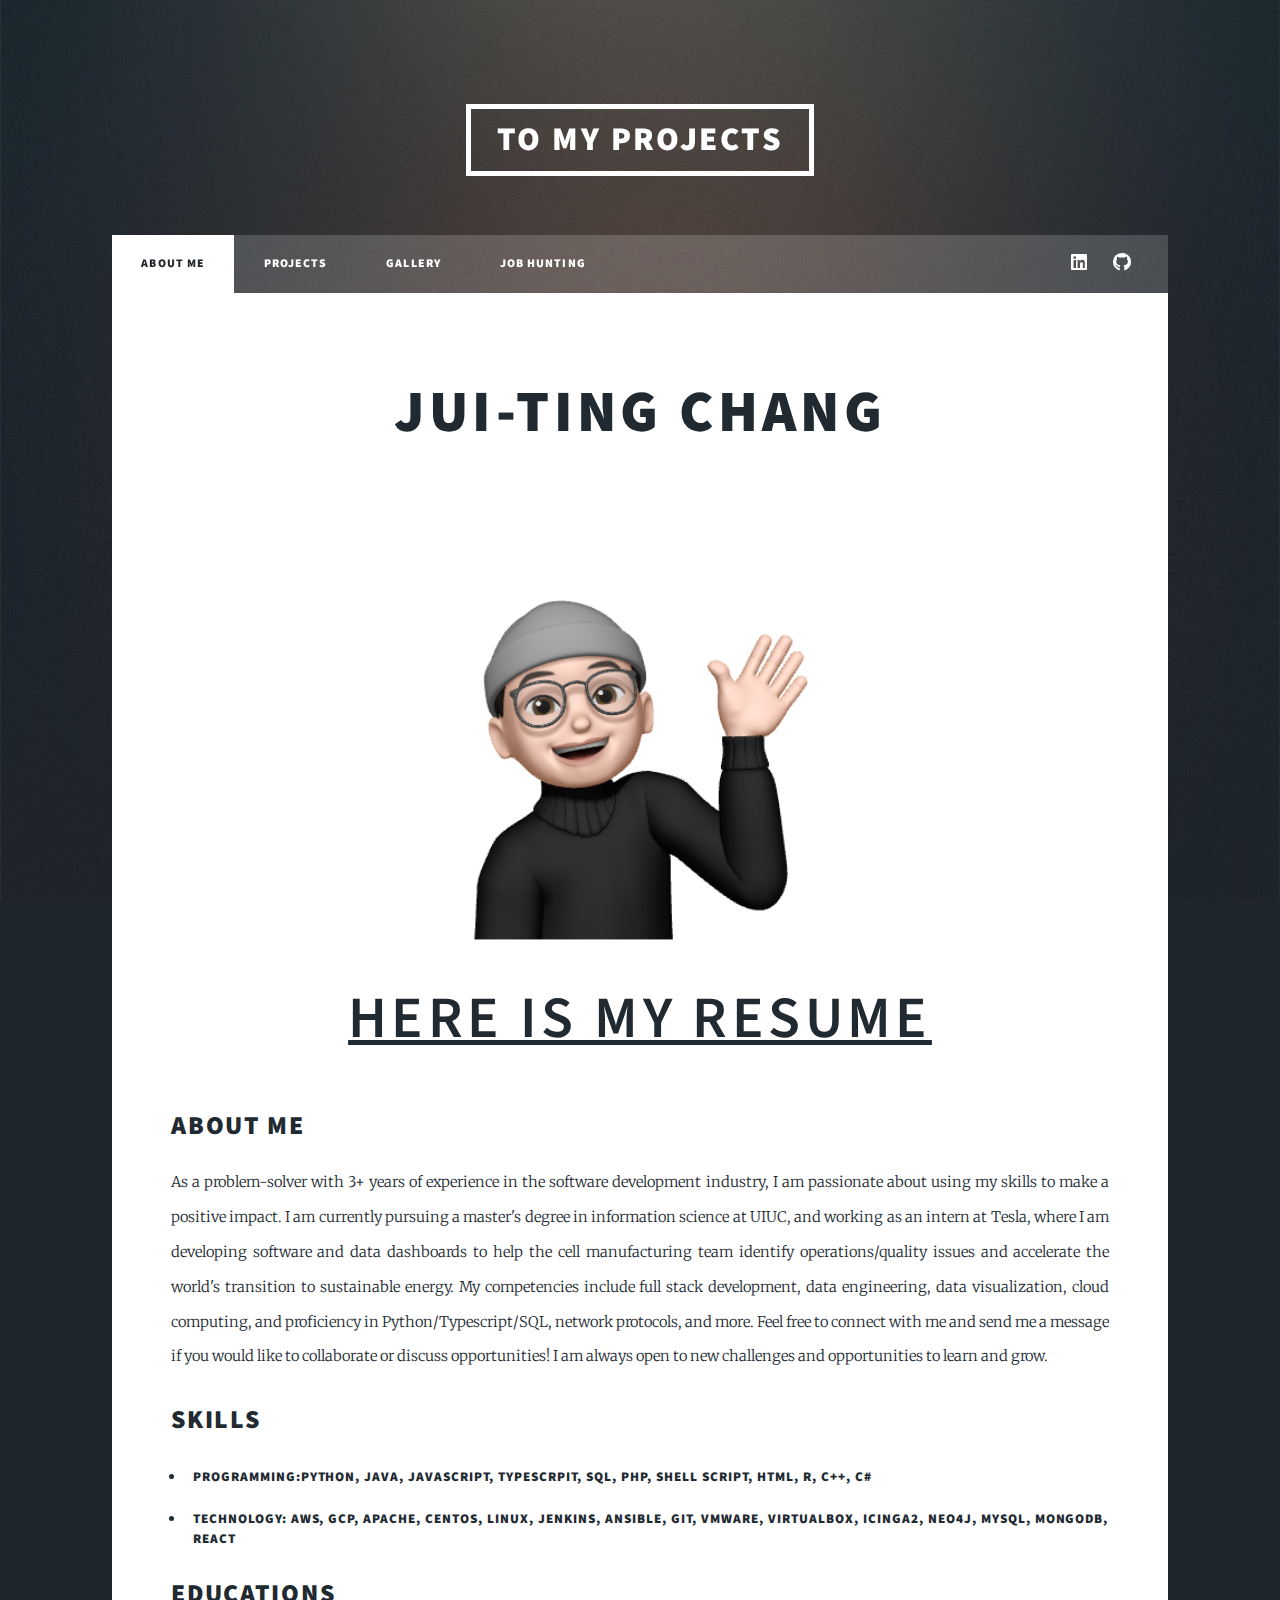
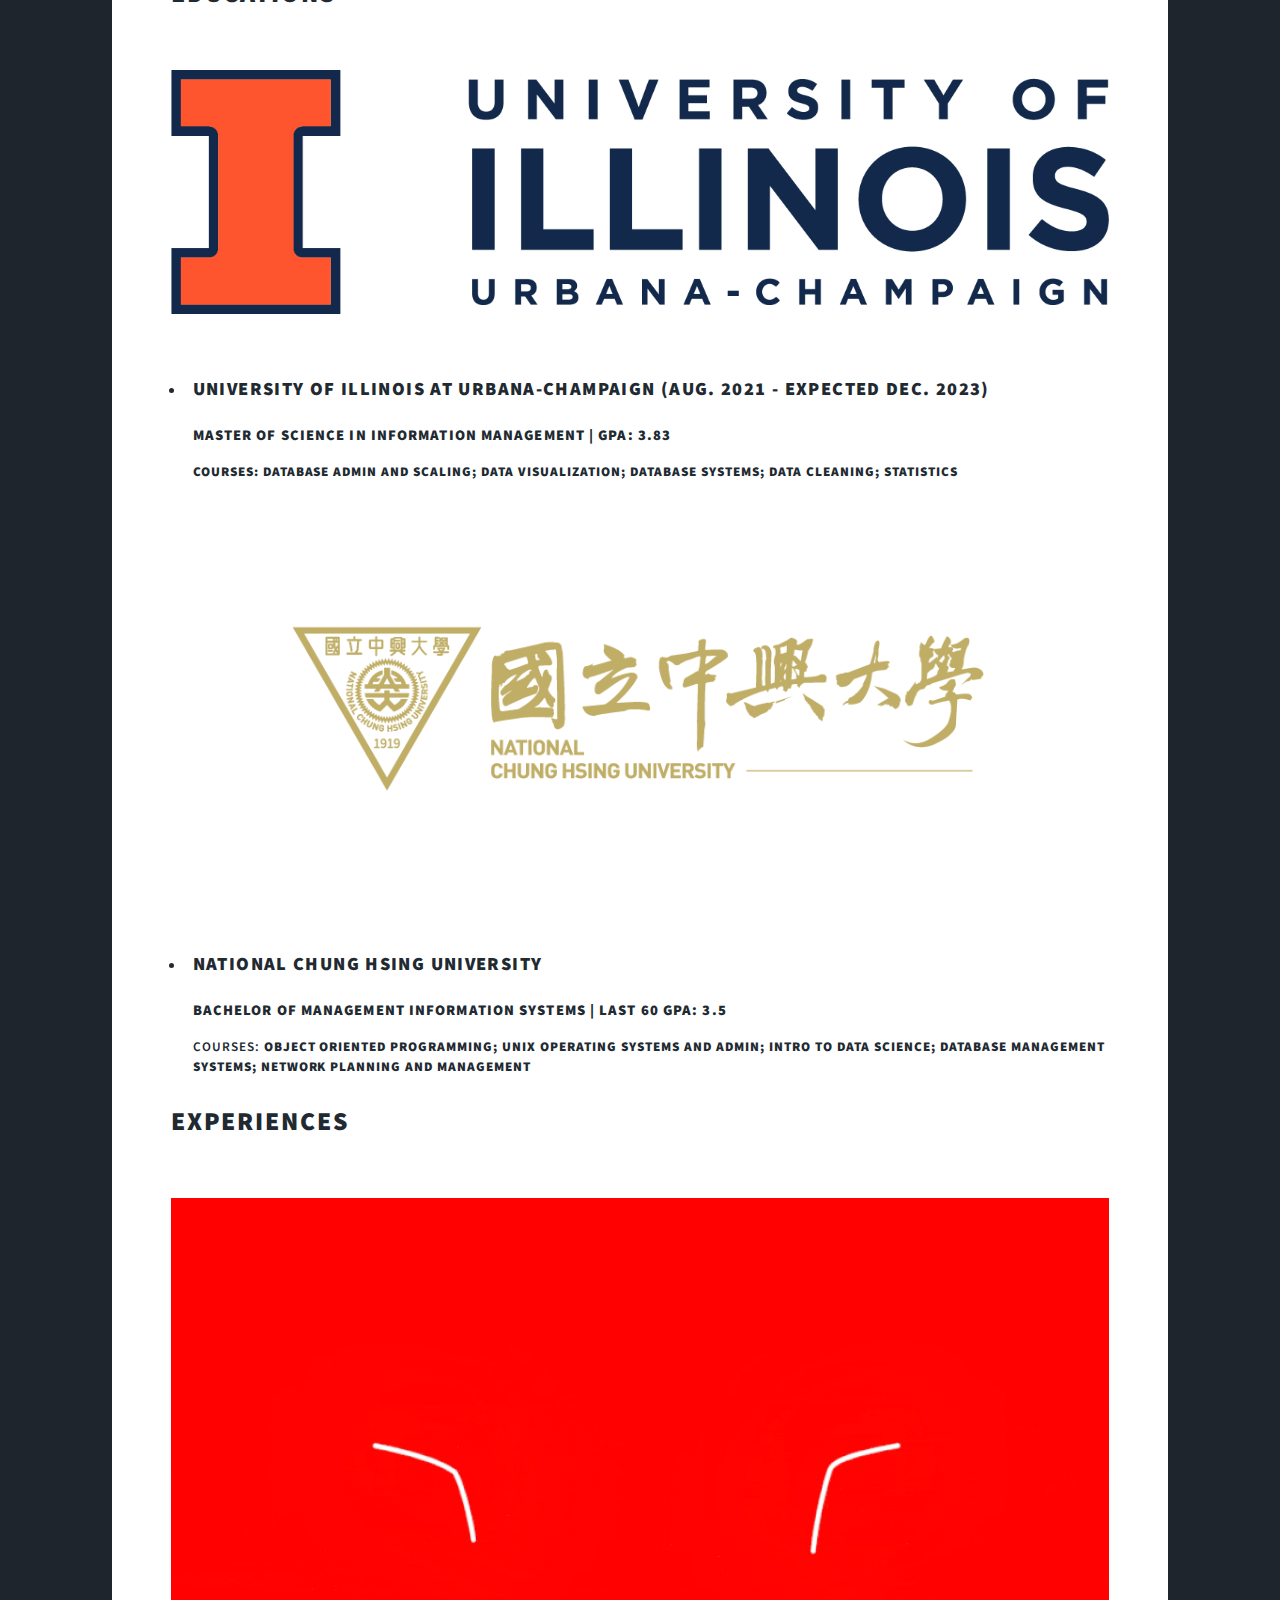
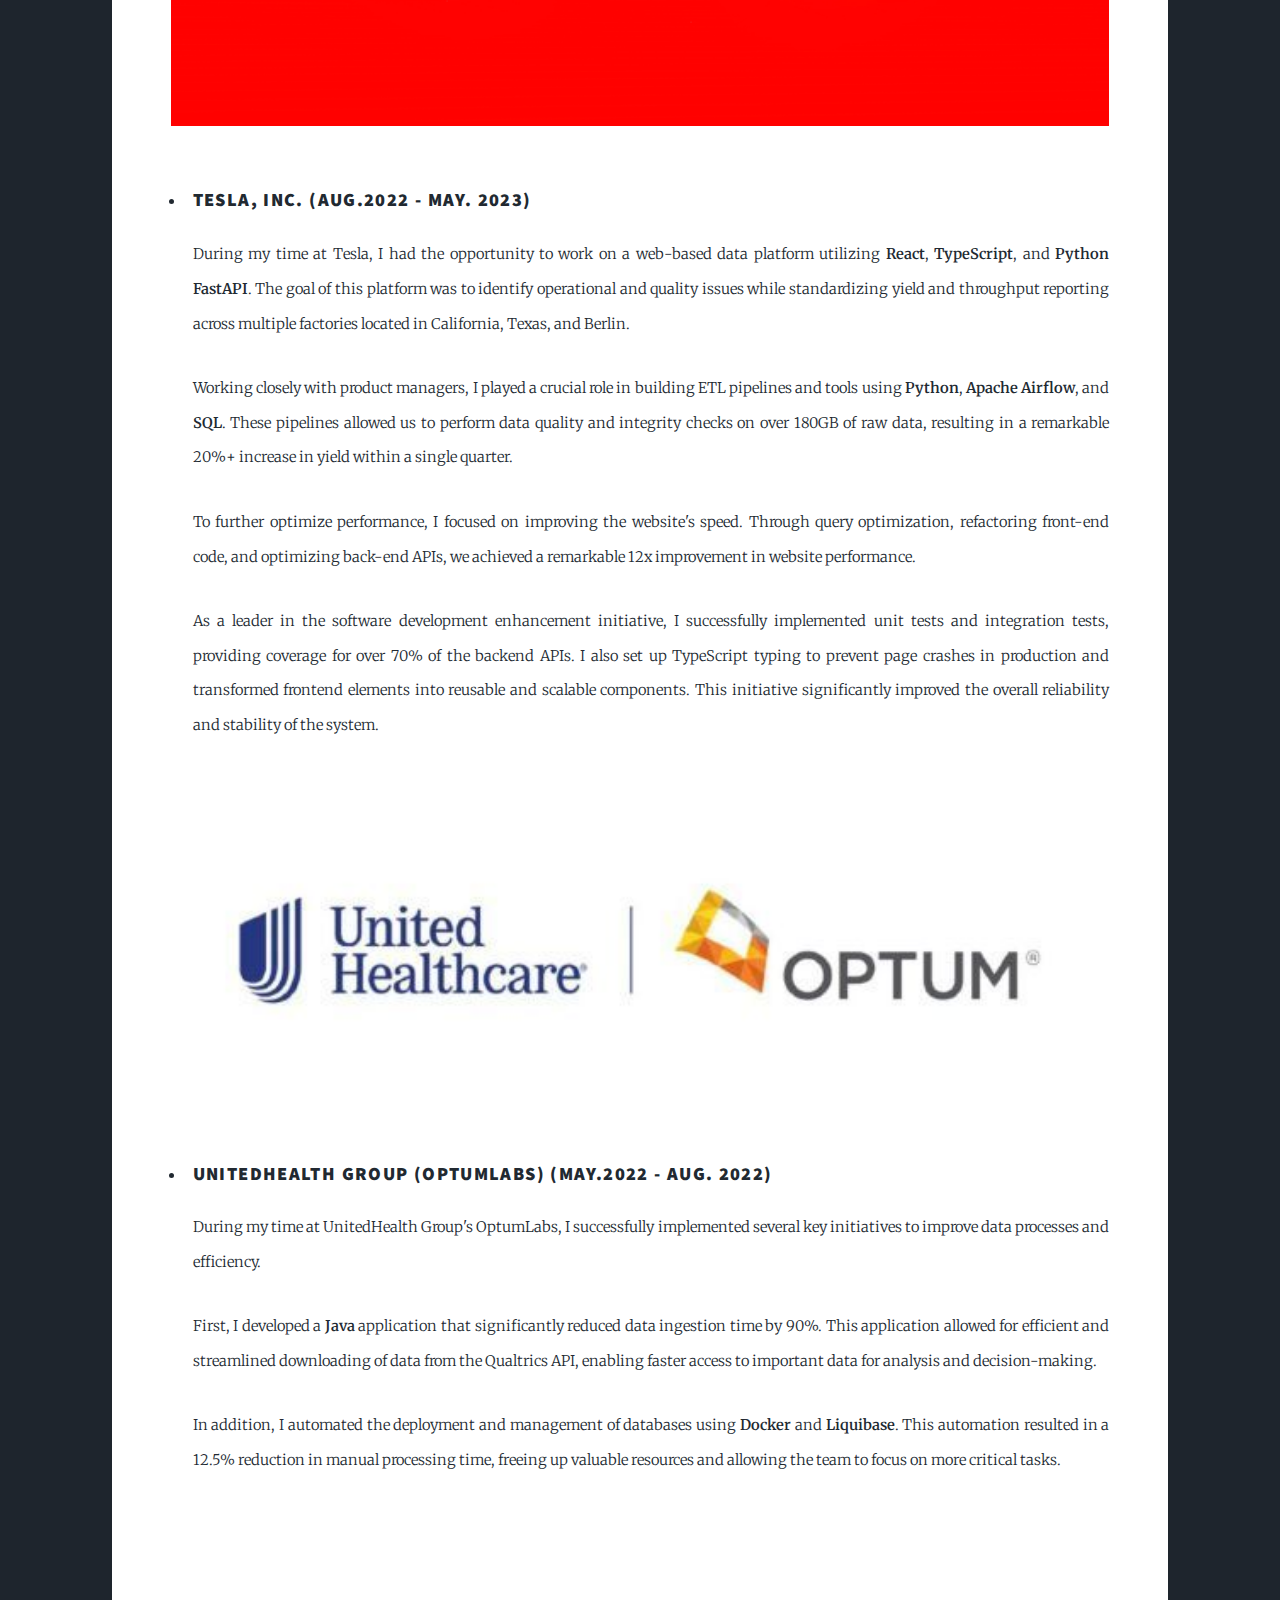
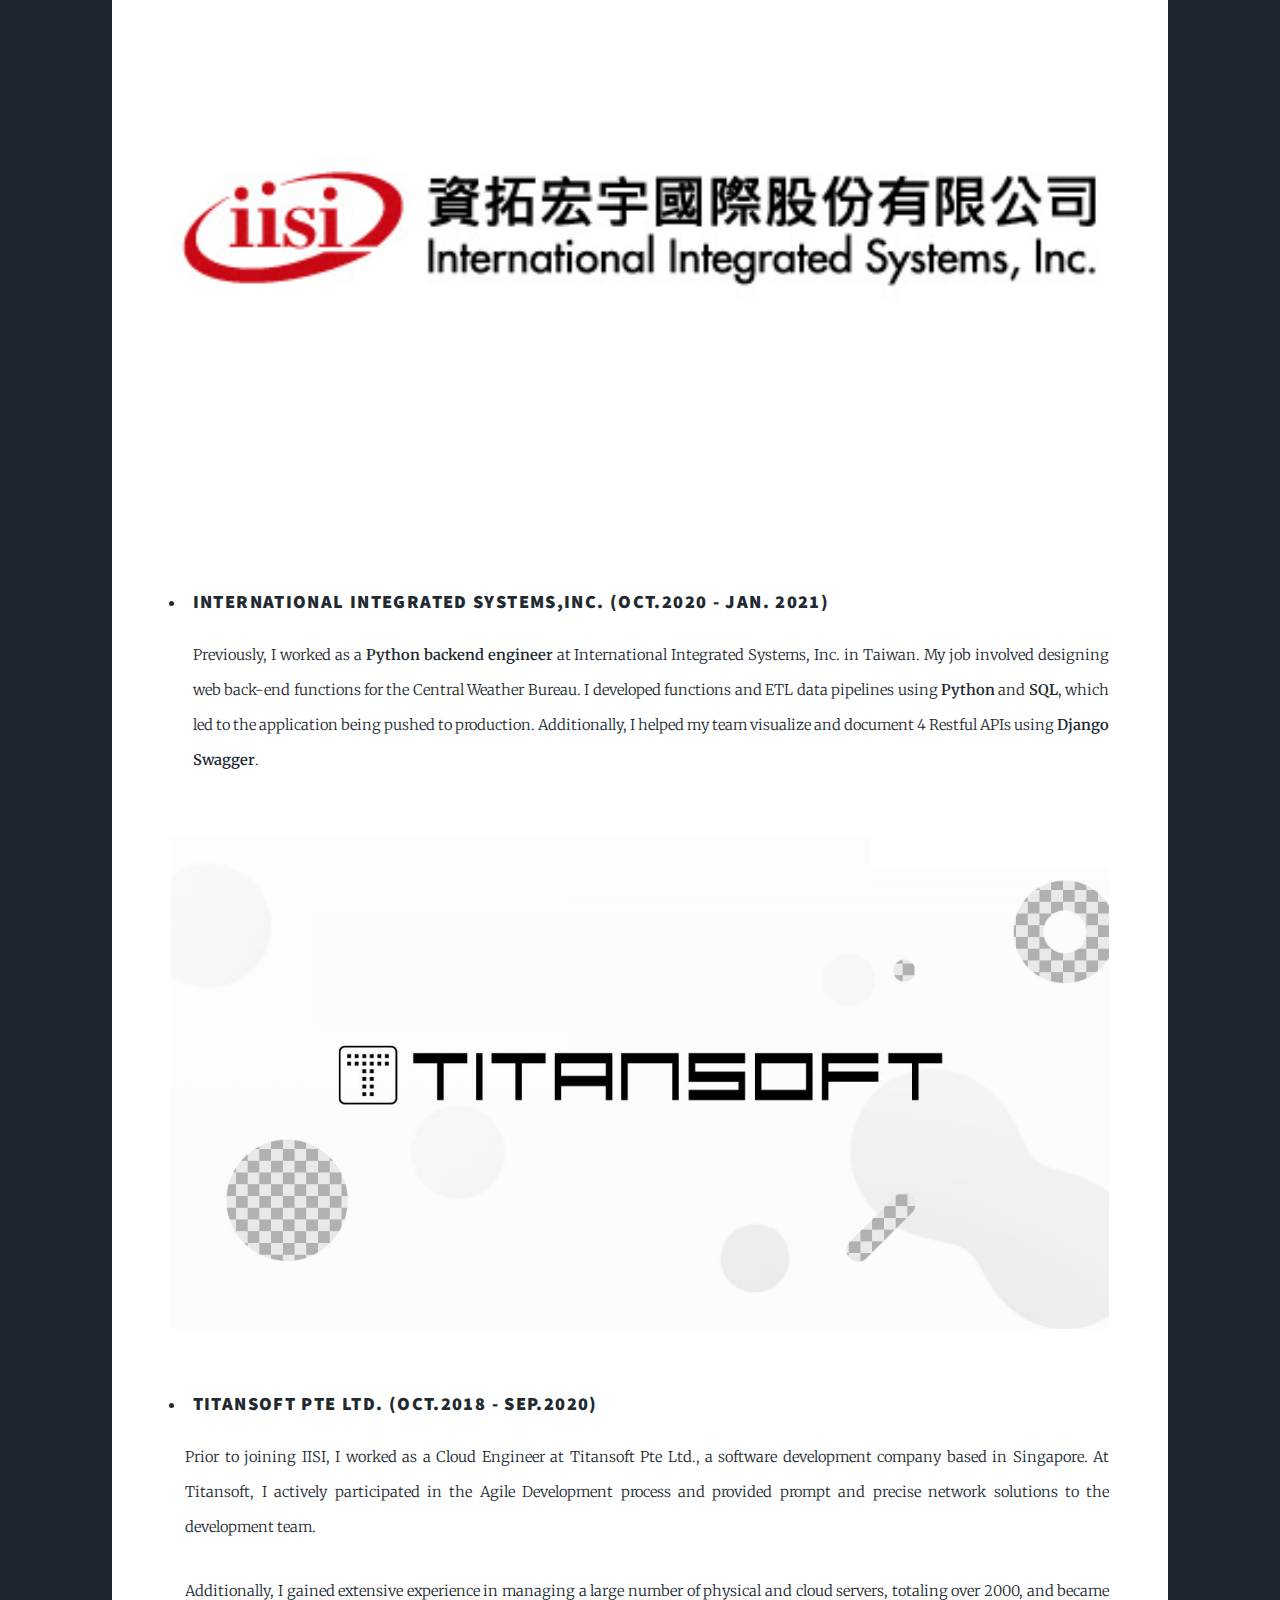
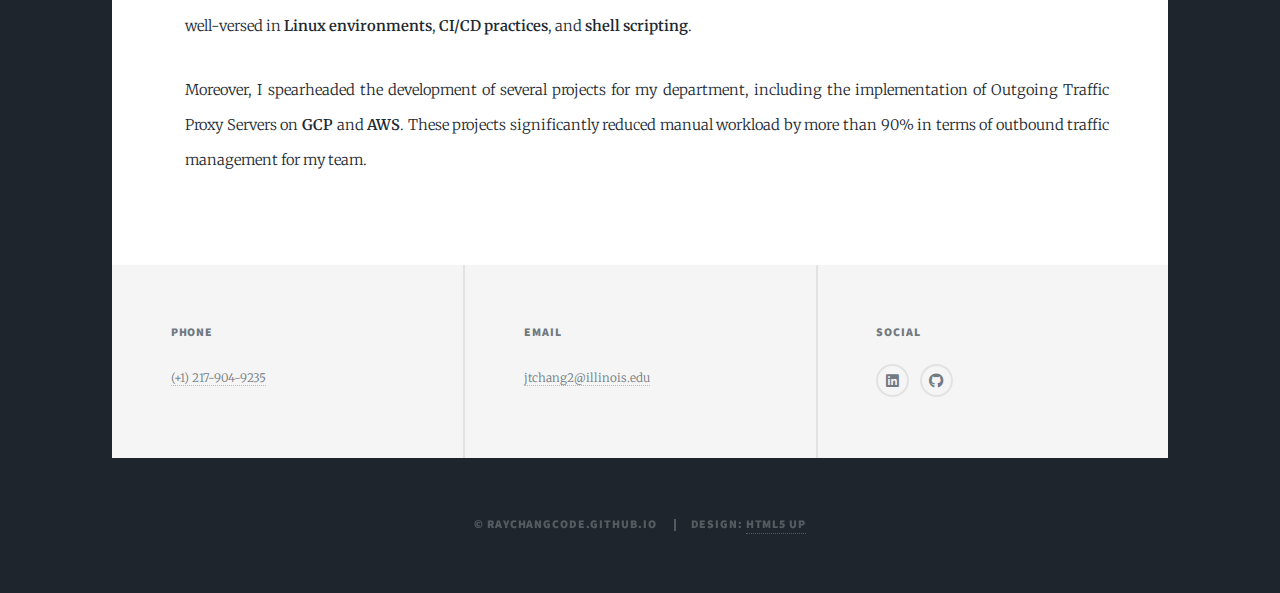
<file: index.html>
<!DOCTYPE HTML>

<html>

<head>
	<title>Jui-Ting Chang's site</title>
	<meta charset="utf-8" />
	<meta name="viewport" content="width=device-width, initial-scale=1, user-scalable=no" />
	<link rel="stylesheet" href="assets/css/main.css" />
	<noscript>
		<link rel="stylesheet" href="assets/css/noscript.css" />
	</noscript>
	<link rel="icon" href="./images/memoji.PNG">
</head>

<body class="is-preload">

	<!-- Wrapper -->
	<div id="wrapper">

		<!-- Header -->
		<header id="header">
			<a href="generic.html" class="logo">To My Projects</a>
		</header>

		<!-- Nav -->
		<nav id="nav">
			<ul class="links">
				<li class="active"><a href="index.html">About me</a></li>
				<li><a href="generic.html">Projects</a></li>
				<li><a href="gallery.html">Gallery</a></li>
				<li><a href="jobSearch.html">Job Hunting</a></li>
			</ul>
			<ul class="icons">
				<!-- <li><a href="#" class="icon brands fa-twitter"><span class="label">Twitter</span></a></li>
				<li><a href="#" class="icon brands fa-facebook-f"><span class="label">Facebook</span></a></li> -->
				<li><a target="_blank" rel="noopener noreferrer" href="https://www.linkedin.com/in/jui-ting-ray-chang/"
						class="icon brands fa-linkedin"><span class="label">Linkedin</span></a></li>
				<li><a target="_blank" rel="noopener noreferrer" href="https://github.com/raychangCode"
						class="icon brands fa-github"><span class="label">GitHub</span></a></li>
			</ul>
		</nav>

		<!-- Main -->
		<div id="main">

			<!-- Post -->
			<section class="post">
				<header class="major">
					<!-- <span class="date">April 25, 2017</span> -->
					<h1>Jui-Ting Chang</h1>
					<img src="images/memoji.PNG" width="50%">
					<p>
					<h1><a target="_blank" rel="noopener noreferrer"
							href="https://drive.google.com/drive/folders/1Pt-LDQODkS6STj2-q3VJah9vrLrz-v5I?usp=sharing">
							<u><b>Here is my RESUME</b></u></a></h1>
					</p>


				</header>
				<p align="right">
				<h2>About me</h2>
				<p>
					As a problem-solver with 3+ years of experience in the software development industry, I am
					passionate about using my skills to make a positive impact. I am currently pursuing a master's
					degree in information science at UIUC, and working as an intern at Tesla, where I am developing
					software and data dashboards to help the cell manufacturing team identify operations/quality issues
					and accelerate the world's transition to sustainable energy.

					My competencies include full stack development, data engineering, data visualization, cloud
					computing, and proficiency in Python/Typescript/SQL, network protocols, and more.

					Feel free to connect with me and send me a message if you would like to collaborate or discuss
					opportunities! I am always open to new challenges and opportunities to learn and grow.
				</p>
				</p>

				<p align="right">
				<h2>Skills</h2>
				<ul>
					<li>
						<h5>
							Programming:Python, Java, Javascript, TypeScrpit, SQL, PHP, Shell script, HTML, R, C++, C#
						</h5>
					</li>
					<li>
						<h5>
							Technology: AWS, GCP, Apache, CentOS, Linux, Jenkins, Ansible, Git, VMware, VirtualBox,
							Icinga2, neo4j, MySQL, MongoDB, React
						</h5>
					</li>
				</ul>
				</p>
				<h2>Educations</h2>
				<div class="image main"><img src="images/uiuc.png" alt="" /></div>
				<p align="right">
				<ul>
					<li>
						<h3>
							University of Illinois at Urbana-Champaign (Aug. 2021 - Expected Dec. 2023)</h5>
						</h3>
						<h4>
							Master of Science in Information Management | GPA: 3.83<br>
						</h4>
						<h5>
							Courses: Database Admin and Scaling; Data Visualization; Database Systems; Data Cleaning;
							Statistics
						</h5>
					</li>
				</ul>
				</p>

				<div class="image main"><img src="images/nchu.png" alt="" /></div>
				<p align="right">
				<ul>
					<li>
						<h3>National Chung Hsing University</h3>
						<h4>Bachelor of Management Information Systems | Last 60 GPA: 3.5<br></h4>

						<h5>
							<b>Courses: </b>Object Oriented programming; Unix Operating Systems and Admin; Intro to Data
							Science; Database Management Systems; Network Planning and Management<br>
						</h5>
					</li>
				</ul>
				</p>

				<h2>Experiences</h2>
				<div class="image main"><img src="images/tesla.gif" alt="" /></div>
				<p>
				<ul>
					<li>
						<h3>Tesla, Inc. (Aug.2022 - May. 2023)</h3>

						<p>During my time at Tesla, I had the opportunity to work on a web-based data platform utilizing
							<b>React</b>, <b>TypeScript</b>, and <b>Python FastAPI</b>. The goal of this platform was to
							identify operational
							and quality issues while standardizing yield and throughput reporting across multiple
							factories located in California, Texas, and Berlin.
						</p>

						<p>Working closely with product managers, I played a crucial role in building ETL pipelines and
							tools using <b>Python</b>, <b>Apache Airflow</b>, and <b>SQL</b>. These pipelines allowed us
							to perform data
							quality and integrity checks on over 180GB of raw data, resulting in a remarkable 20%+
							increase in yield within a single quarter.</p>

						<p>To further optimize performance, I focused on improving the website's speed. Through query
							optimization, refactoring front-end code, and optimizing back-end APIs, we achieved a
							remarkable 12x improvement in website performance.</p>

						<p>As a leader in the software development enhancement initiative, I successfully implemented
							unit tests and integration tests, providing coverage for over 70% of the backend APIs. I
							also set up TypeScript typing to prevent page crashes in production and transformed frontend
							elements into reusable and scalable components. This initiative significantly improved the
							overall reliability and stability of the system.</p>
				</ul>
				</p>
				<div class="image main"><img src="images/uhg.png" alt="" /></div>
				<p>
				<ul>
					<li>
						<h3>UnitedHealth group (OptumLabs) (May.2022 - Aug. 2022)</h3>

						<p>During my time at UnitedHealth Group's OptumLabs, I successfully implemented several key
							initiatives to improve data processes and efficiency.</p>
						<p>First, I developed a <b>Java</b> application that significantly reduced data ingestion time
							by 90%.
							This application allowed for efficient and streamlined downloading of data from the
							Qualtrics API, enabling faster access to important data for analysis and decision-making.
						</p>
						<p>In addition, I automated the deployment and management of databases using <b>Docker</b> and
							<b>Liquibase</b>. This automation resulted in a 12.5% reduction in manual processing time,
							freeing
							up valuable resources and allowing the team to focus on more critical tasks.
						</p>


				</ul>
				</p>
				<div class="image main"><img src="images/iisi.jpg" alt="" /></div>
				<p>
				<ul>
					<li>
						<h3>International Integrated Systems,Inc. (Oct.2020 - Jan. 2021)</h3>

						<p>Previously, I worked as a <strong>Python backend engineer</strong> at International
							Integrated Systems, Inc. in Taiwan.
							My job involved designing web back-end functions for the Central Weather Bureau. I developed
							functions and ETL data pipelines using <strong>Python</strong> and <strong>SQL</strong>,
							which led to the application being pushed to production. Additionally, I helped my team
							visualize and document 4 Restful APIs using <strong>Django Swagger</strong>.</p>

				</ul>
				</p>
				<div class="image main"><img src="images/titansoft.png" alt="" /></div>
				<p>
				<ul>
					<li>
						<h3>Titansoft Pte Ltd. (Oct.2018 - Sep.2020)</h3>
					</li>

					<p>Prior to joining IISI, I worked as a Cloud Engineer at Titansoft Pte Ltd., a software development
						company based in Singapore. At Titansoft, I actively participated in the Agile Development
						process and provided prompt and precise network solutions to the development team.</p>
					<p>Additionally, I gained extensive experience in managing a large number of physical and cloud
						servers, totaling over 2000, and became well-versed in <b>Linux environments</b>, <b>CI/CD
							practices</b>, and
						<b>shell scripting</b>.
					</p>
					<p>Moreover, I spearheaded the development of several projects for my department, including the
						implementation of Outgoing Traffic Proxy Servers on <b>GCP</b> and <b>AWS</b>. These projects
						significantly
						reduced manual workload by more than 90% in terms of outbound traffic management for my team.
					</p>

				</ul>
				</p>
			</section>

		</div>

		<!-- Footer -->
		<footer id="footer">

			<!-- <section class="split contact"> -->
			<section>
				<h3>Phone</h3>
				<p><a href="#">(+1) 217-904-9235</a></p>
			</section>
			<section>
				<h3>Email</h3>
				<p><a href="jtchang2@illinois.edu">jtchang2@illinois.edu</a></p>
			</section>
			<section>
				<h3>Social</h3>
				<ul class="icons alt">
					<li><a href="https://www.linkedin.com/in/jui-ting-ray-chang/"
							class="icon brands alt fa-linkedin"><span class="label">linkedin</span></a></li>
					<li><a href="https://github.com/raychangCode" class="icon brands alt fa-github"><span
								class="label">GitHub</span></a></li>
				</ul>
			</section>
			</section>
		</footer>

		<!-- Copyright -->
		<div id="copyright">
			<ul>
				<li>&copy; raychangCode.github.io</li>
				<li>Design: <a href="https://html5up.net">HTML5 UP</a></li>
			</ul>
		</div>

	</div>

	<!-- Scripts -->
	<script src="assets/js/jquery.min.js"></script>
	<script src="assets/js/jquery.scrollex.min.js"></script>
	<script src="assets/js/jquery.scrolly.min.js"></script>
	<script src="assets/js/browser.min.js"></script>
	<script src="assets/js/breakpoints.min.js"></script>
	<script src="assets/js/util.js"></script>
	<script src="assets/js/main.js"></script>

</body>

</html>
</file>
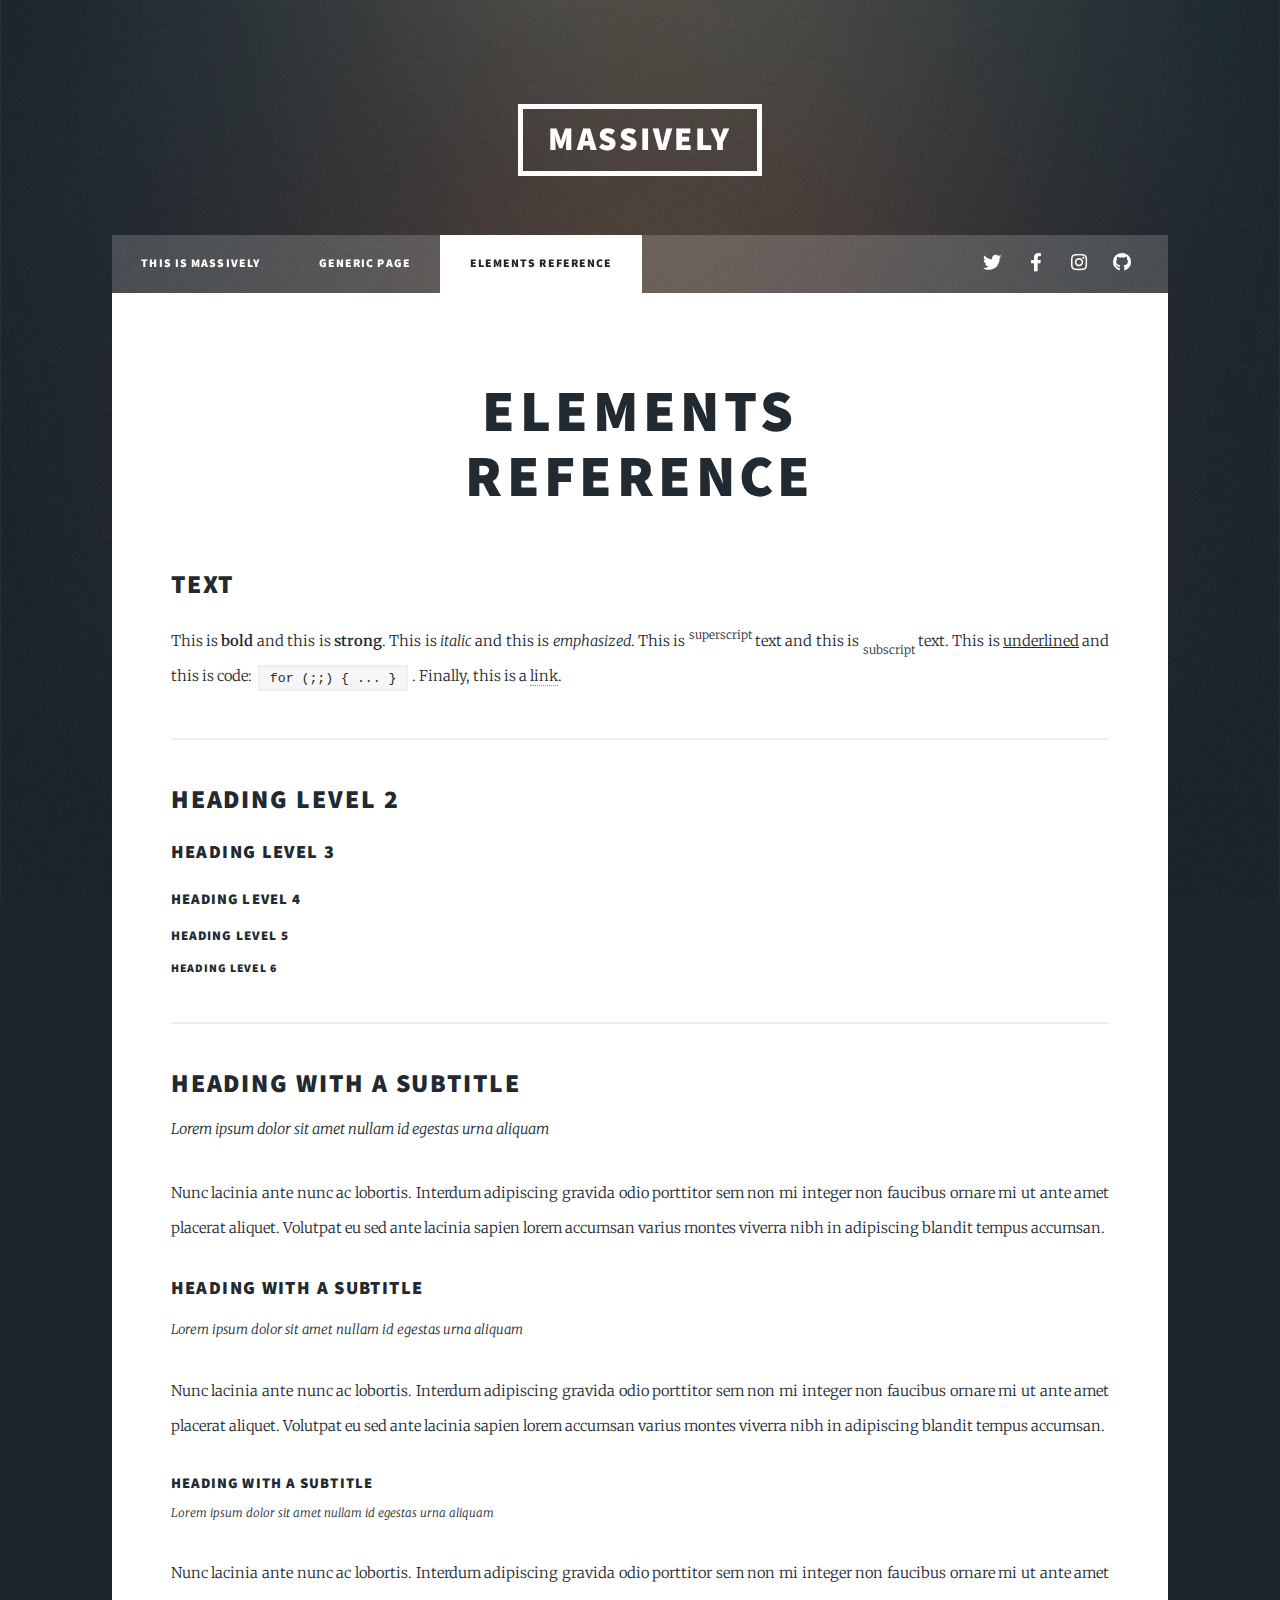
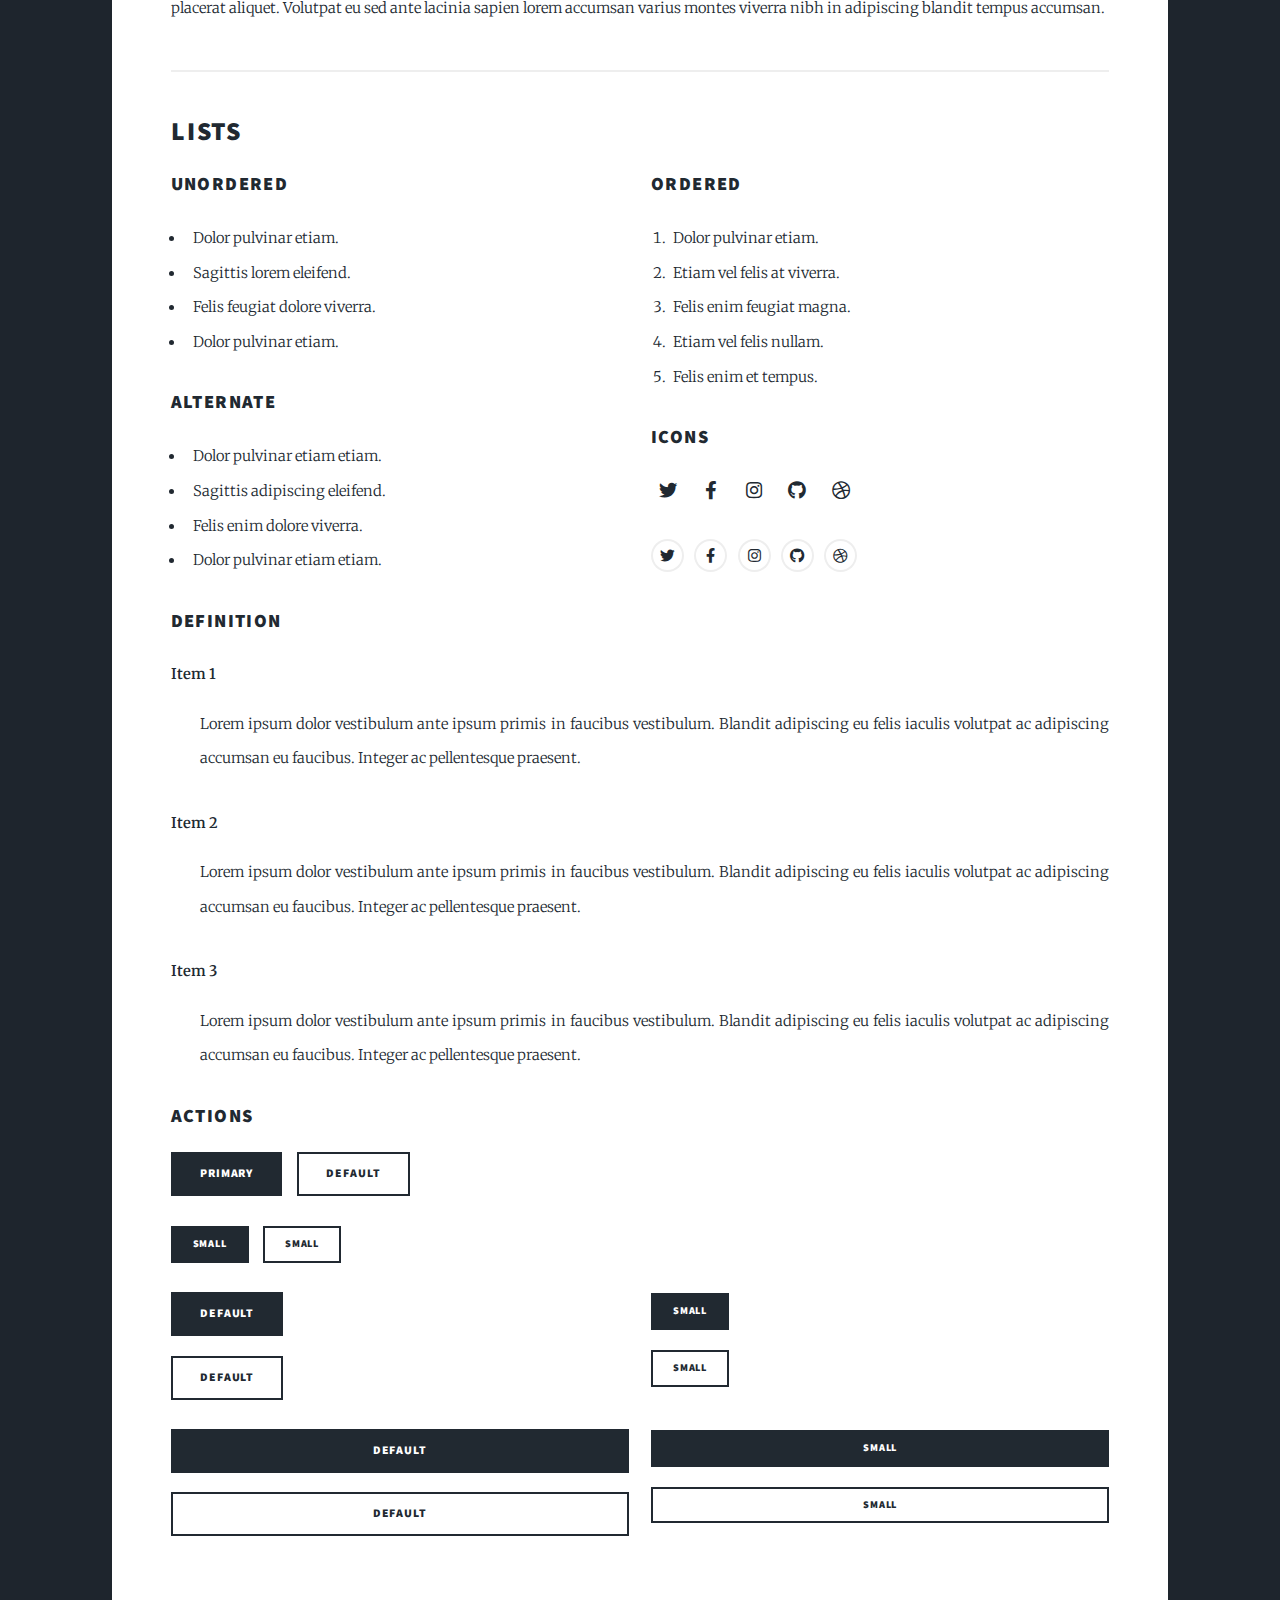
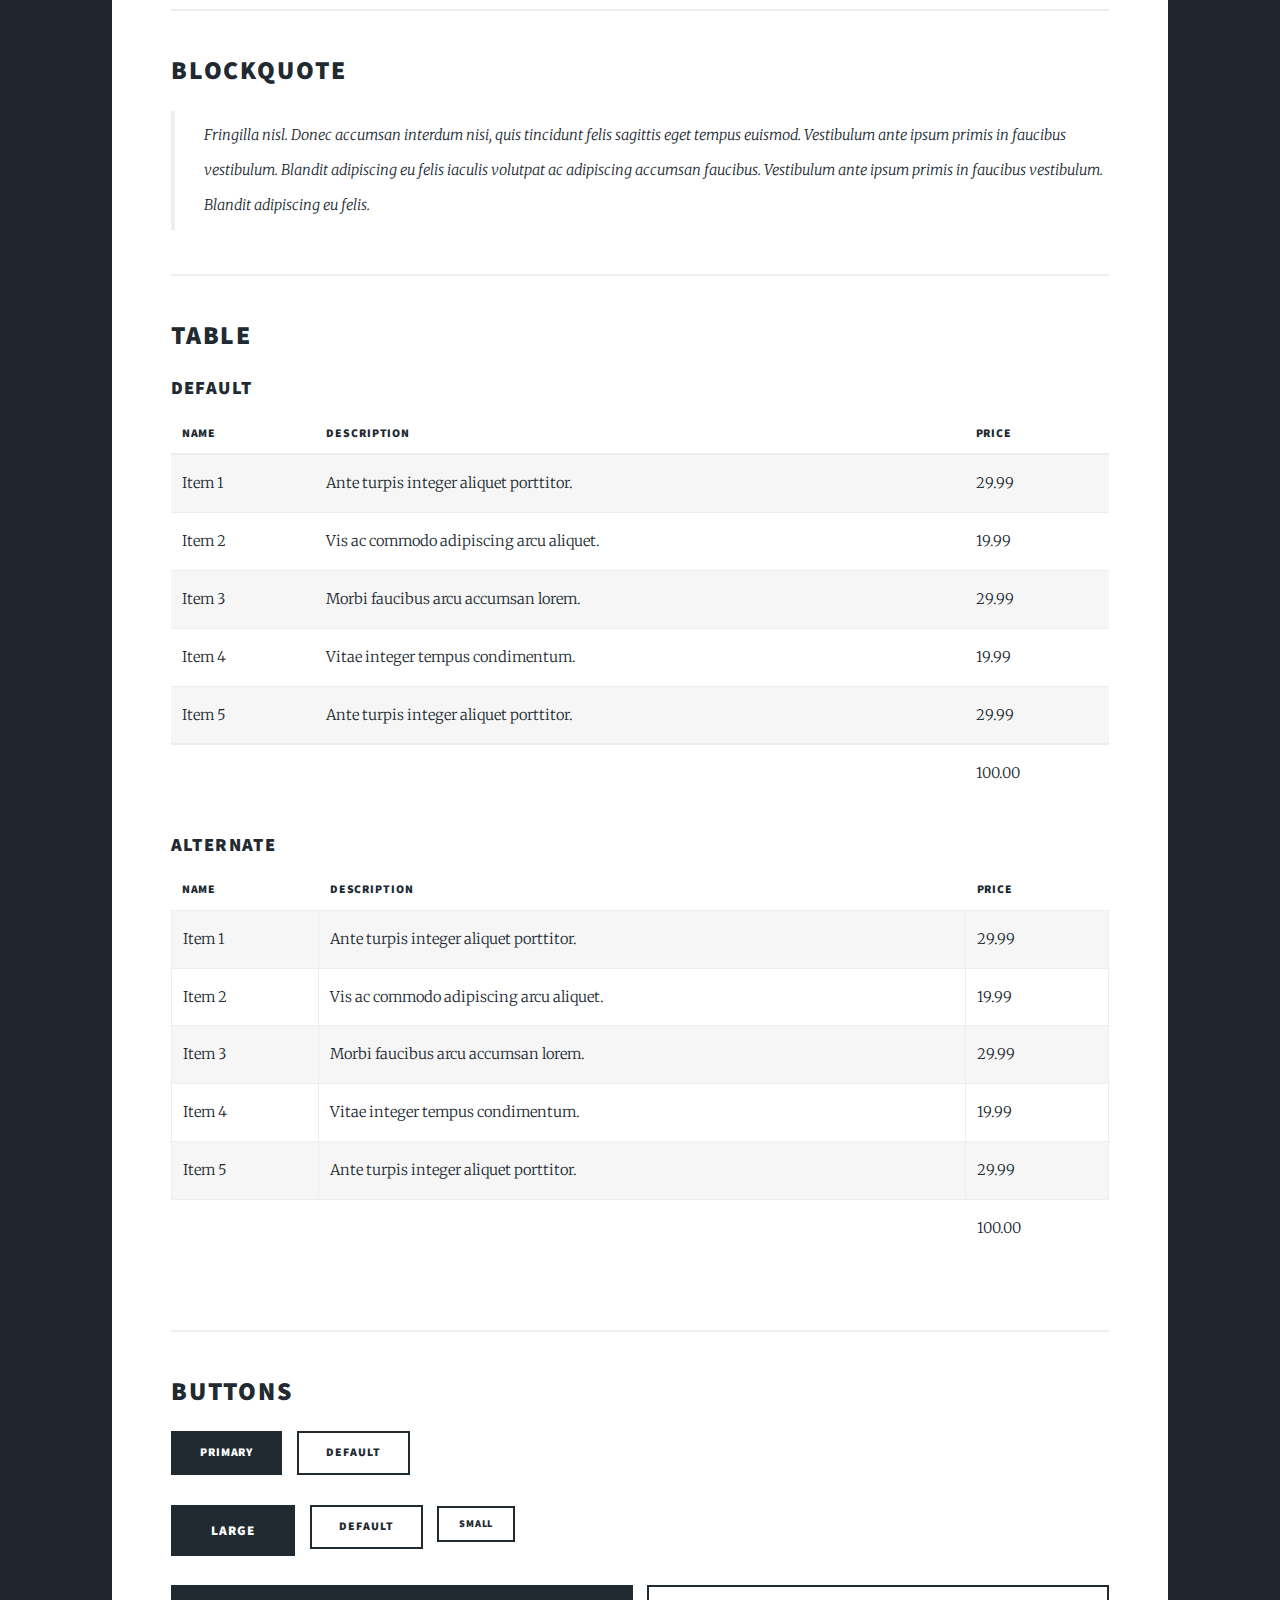
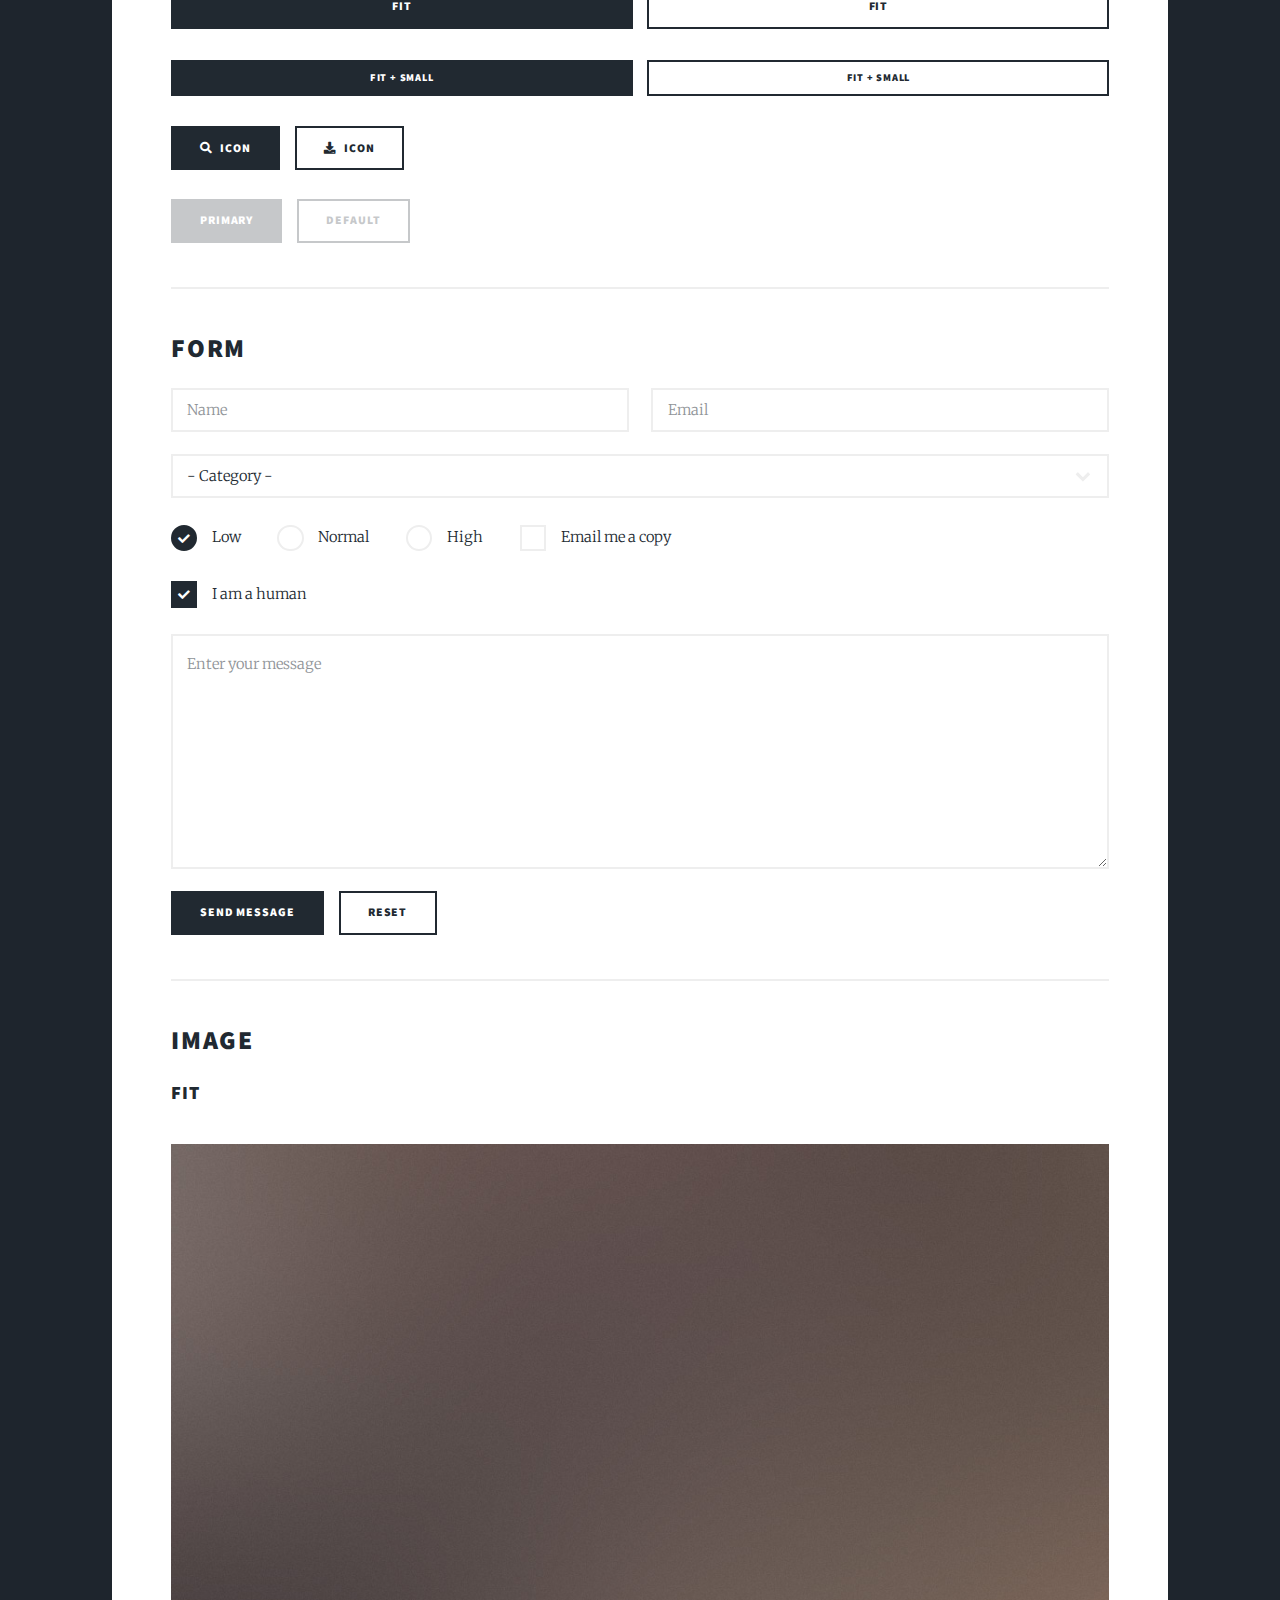
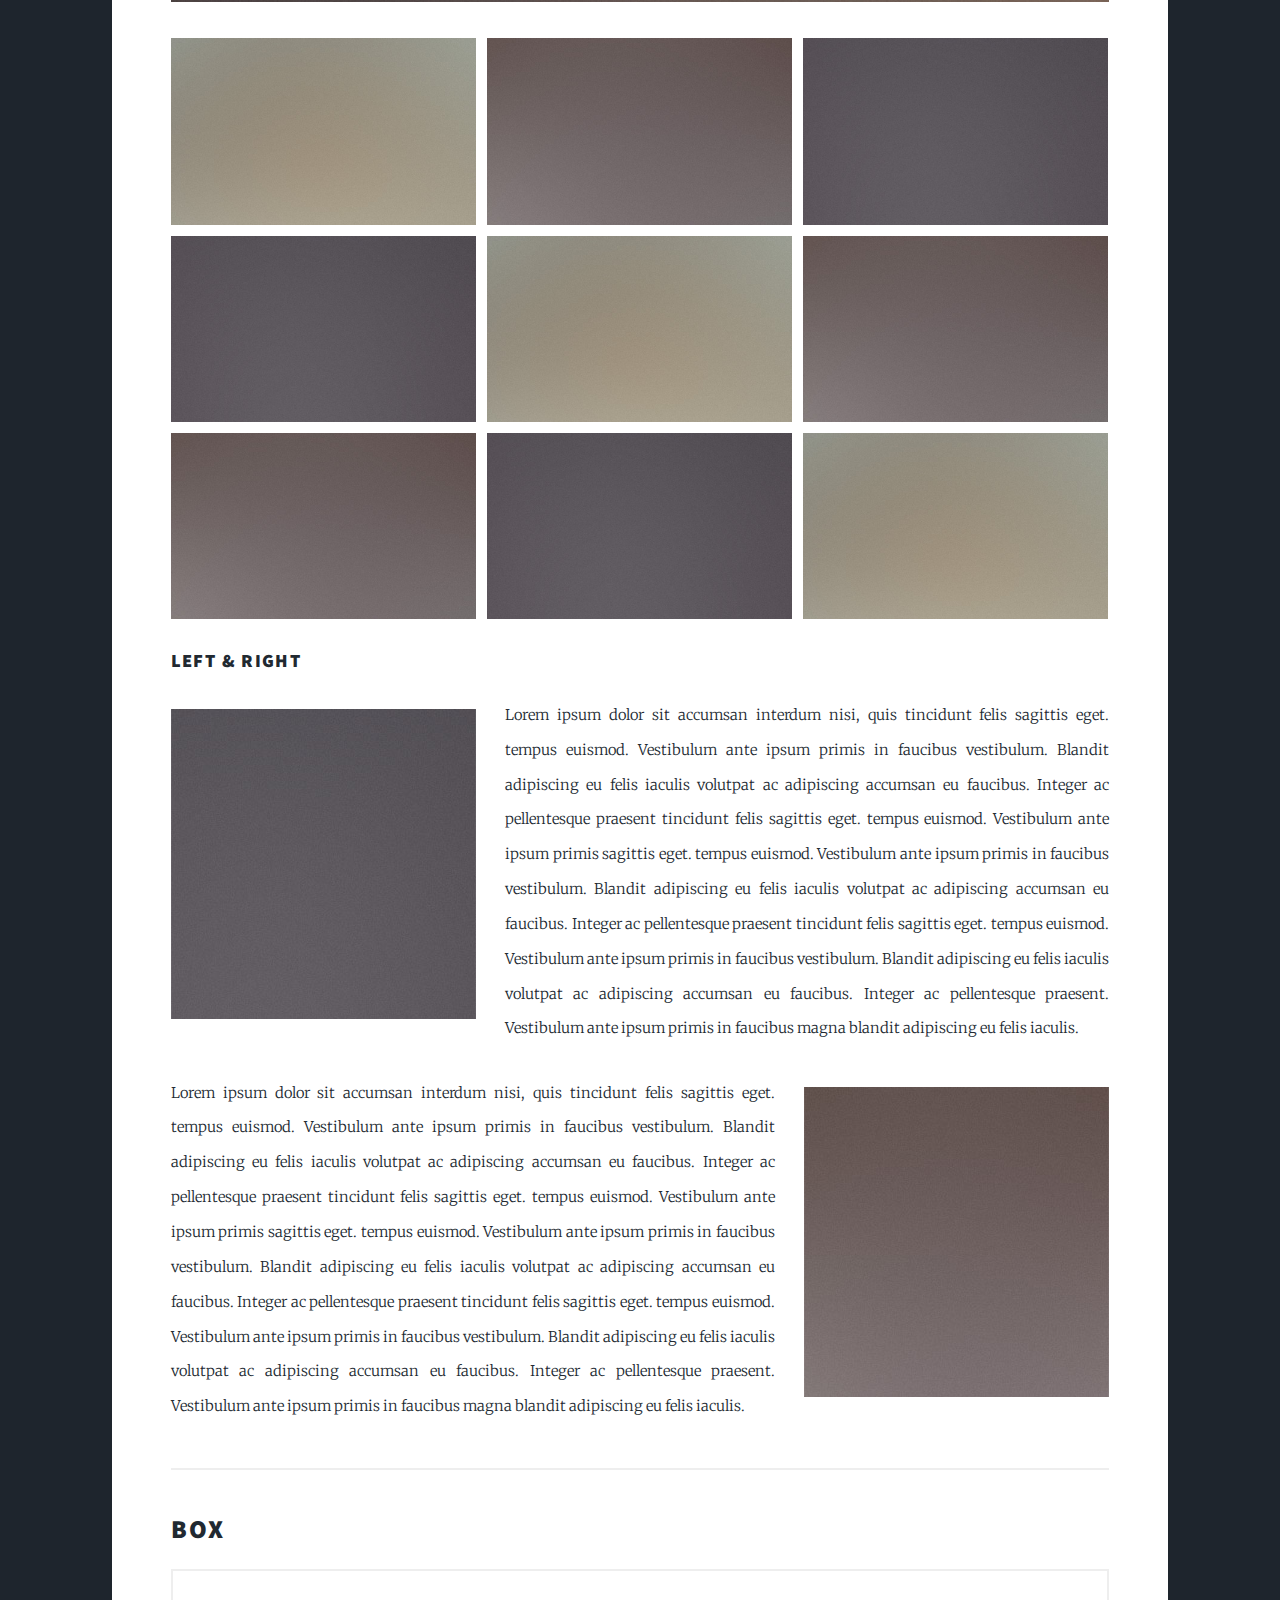
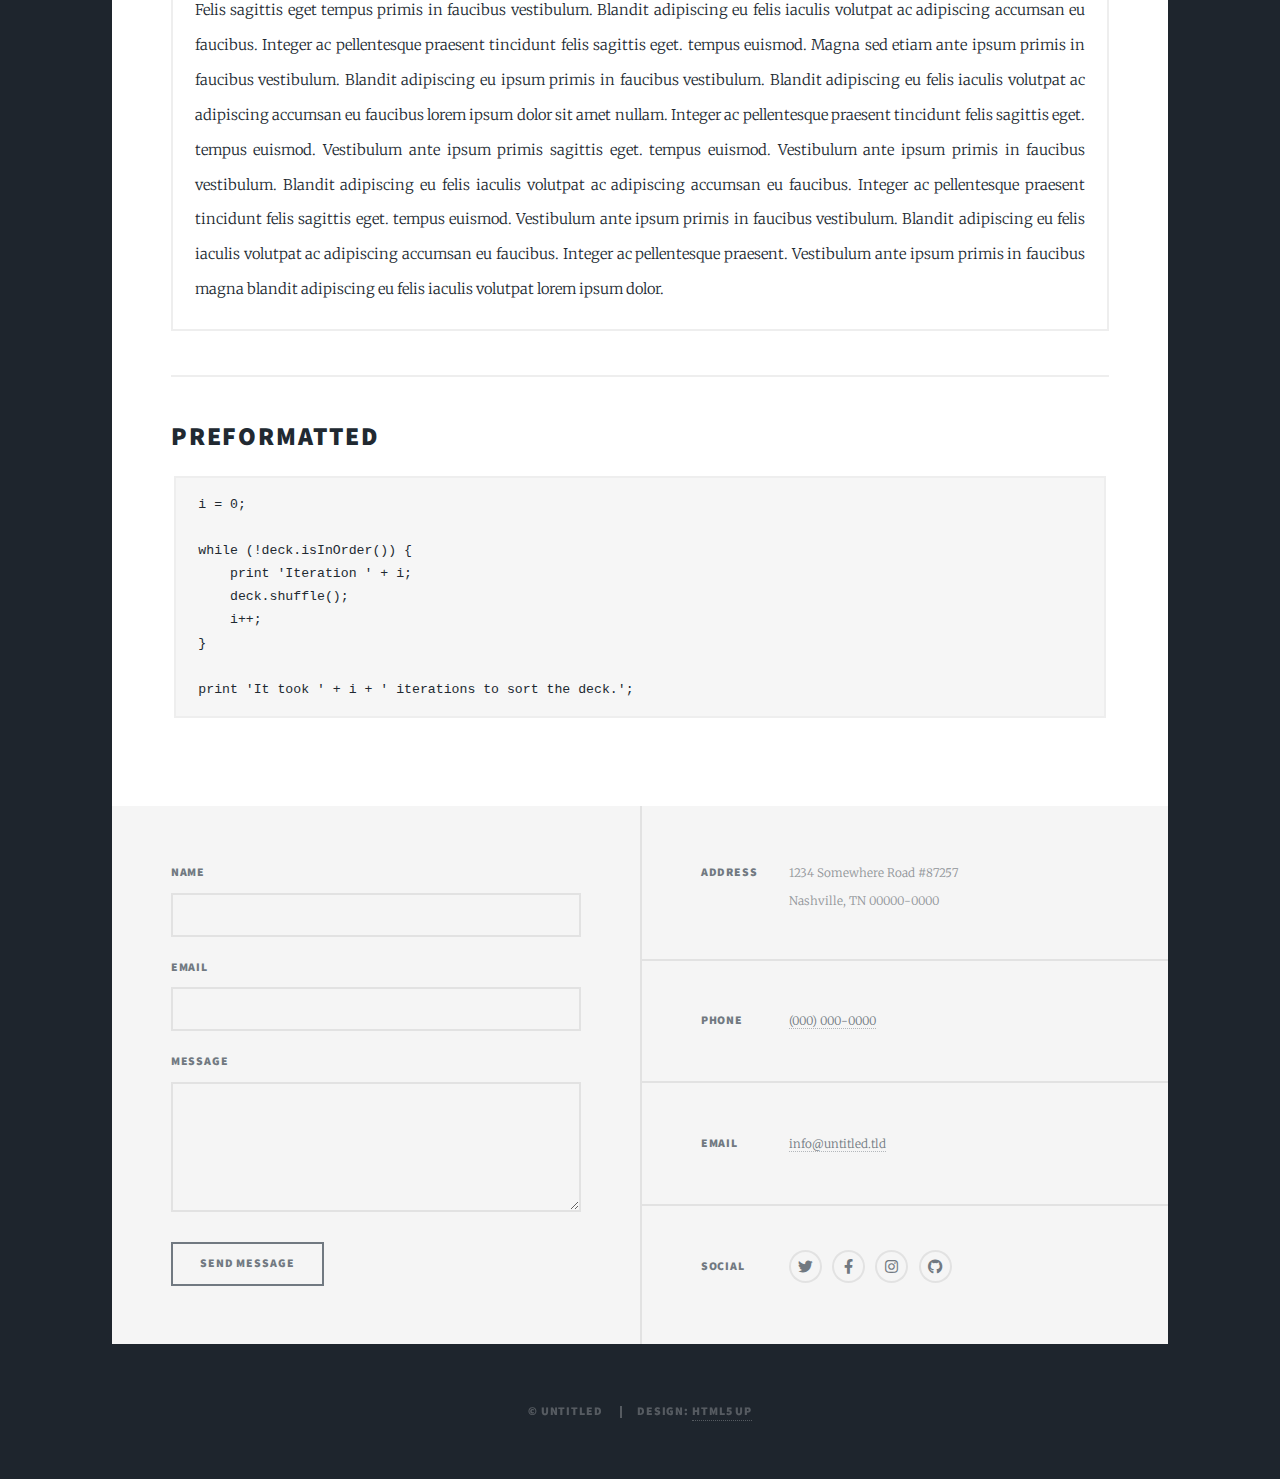
<file: elements.html>
<!DOCTYPE HTML>
<!--
	Massively by HTML5 UP
	html5up.net | @ajlkn
	Free for personal and commercial use under the CCA 3.0 license (html5up.net/license)
-->
<html>

<head>
	<title>Elements Reference - Massively by HTML5 UP</title>
	<meta charset="utf-8" />
	<meta name="viewport" content="width=device-width, initial-scale=1, user-scalable=no" />
	<link rel="stylesheet" href="assets/css/main.css" />
	<noscript>
		<link rel="stylesheet" href="assets/css/noscript.css" />
	</noscript>
</head>

<body class="is-preload">

	<!-- Wrapper -->
	<div id="wrapper">

		<!-- Header -->
		<header id="header">
			<a href="index.html" class="logo">Massively</a>
		</header>

		<!-- Nav -->
		<nav id="nav">
			<ul class="links">
				<li><a href="index.html">This is Massively</a></li>
				<li><a href="generic.html">Generic Page</a></li>
				<li class="active"><a href="elements.html">Elements Reference</a></li>
			</ul>
			<ul class="icons">
				<li><a href="#" class="icon brands fa-twitter"><span class="label">Twitter</span></a></li>
				<li><a href="#" class="icon brands fa-facebook-f"><span class="label">Facebook</span></a></li>
				<li><a href="#" class="icon brands fa-instagram"><span class="label">Instagram</span></a></li>
				<li><a href="#" class="icon brands fa-github"><span class="label">GitHub</span></a></li>
			</ul>
		</nav>

		<!-- Main -->
		<div id="main">

			<!-- Post -->
			<section class="post">
				<header class="major">
					<h1>Elements<br />
						Reference</h1>
				</header>

				<!-- Text stuff -->
				<h2>Text</h2>
				<p>This is <b>bold</b> and this is <strong>strong</strong>. This is <i>italic</i> and this is
					<em>emphasized</em>.
					This is <sup>superscript</sup> text and this is <sub>subscript</sub> text.
					This is <u>underlined</u> and this is code: <code>for (;;) { ... }</code>.
					Finally, this is a <a href="#">link</a>.</p>
				<hr />
				<h2>Heading Level 2</h2>
				<h3>Heading Level 3</h3>
				<h4>Heading Level 4</h4>
				<h5>Heading Level 5</h5>
				<h6>Heading Level 6</h6>
				<hr />
				<header>
					<h2>Heading with a Subtitle</h2>
					<p>Lorem ipsum dolor sit amet nullam id egestas urna aliquam</p>
				</header>
				<p>Nunc lacinia ante nunc ac lobortis. Interdum adipiscing gravida odio porttitor sem non mi integer non
					faucibus ornare mi ut ante amet placerat aliquet. Volutpat eu sed ante lacinia sapien lorem accumsan
					varius montes viverra nibh in adipiscing blandit tempus accumsan.</p>
				<header>
					<h3>Heading with a Subtitle</h3>
					<p>Lorem ipsum dolor sit amet nullam id egestas urna aliquam</p>
				</header>
				<p>Nunc lacinia ante nunc ac lobortis. Interdum adipiscing gravida odio porttitor sem non mi integer non
					faucibus ornare mi ut ante amet placerat aliquet. Volutpat eu sed ante lacinia sapien lorem accumsan
					varius montes viverra nibh in adipiscing blandit tempus accumsan.</p>
				<header>
					<h4>Heading with a Subtitle</h4>
					<p>Lorem ipsum dolor sit amet nullam id egestas urna aliquam</p>
				</header>
				<p>Nunc lacinia ante nunc ac lobortis. Interdum adipiscing gravida odio porttitor sem non mi integer non
					faucibus ornare mi ut ante amet placerat aliquet. Volutpat eu sed ante lacinia sapien lorem accumsan
					varius montes viverra nibh in adipiscing blandit tempus accumsan.</p>

				<hr />

				<!-- Lists -->
				<h2>Lists</h2>
				<div class="row">
					<div class="col-6 col-12-small">

						<h3>Unordered</h3>
						<ul>
							<li>Dolor pulvinar etiam.</li>
							<li>Sagittis lorem eleifend.</li>
							<li>Felis feugiat dolore viverra.</li>
							<li>Dolor pulvinar etiam.</li>
						</ul>

						<h3>Alternate</h3>
						<ul class="alt">
							<li>Dolor pulvinar etiam etiam.</li>
							<li>Sagittis adipiscing eleifend.</li>
							<li>Felis enim dolore viverra.</li>
							<li>Dolor pulvinar etiam etiam.</li>
						</ul>

					</div>
					<div class="col-6 col-12-small">

						<h3>Ordered</h3>
						<ol>
							<li>Dolor pulvinar etiam.</li>
							<li>Etiam vel felis at viverra.</li>
							<li>Felis enim feugiat magna.</li>
							<li>Etiam vel felis nullam.</li>
							<li>Felis enim et tempus.</li>
						</ol>

						<h3>Icons</h3>
						<ul class="icons">
							<li><a href="#" class="icon brands fa-twitter"><span class="label">Twitter</span></a></li>
							<li><a href="#" class="icon brands fa-facebook-f"><span class="label">Facebook</span></a>
							</li>
							<li><a href="#" class="icon brands fa-instagram"><span class="label">Instagram</span></a>
							</li>
							<li><a href="#" class="icon brands fa-github"><span class="label">Github</span></a></li>
							<li><a href="#" class="icon brands fa-dribbble"><span class="label">Dribbble</span></a></li>
						</ul>
						<ul class="icons alt">
							<li><a href="#" class="icon brands alt fa-twitter"><span class="label">Twitter</span></a>
							</li>
							<li><a href="#" class="icon brands alt fa-facebook-f"><span
										class="label">Facebook</span></a></li>
							<li><a href="#" class="icon brands alt fa-instagram"><span
										class="label">Instagram</span></a></li>
							<li><a href="#" class="icon brands alt fa-github"><span class="label">Github</span></a></li>
							<li><a href="#" class="icon brands alt fa-dribbble"><span class="label">Dribbble</span></a>
							</li>
						</ul>

					</div>
				</div>
				<h3>Definition</h3>
				<dl>
					<dt>Item 1</dt>
					<dd>
						<p>Lorem ipsum dolor vestibulum ante ipsum primis in faucibus vestibulum. Blandit adipiscing eu
							felis iaculis volutpat ac adipiscing accumsan eu faucibus. Integer ac pellentesque praesent.
						</p>
					</dd>
					<dt>Item 2</dt>
					<dd>
						<p>Lorem ipsum dolor vestibulum ante ipsum primis in faucibus vestibulum. Blandit adipiscing eu
							felis iaculis volutpat ac adipiscing accumsan eu faucibus. Integer ac pellentesque praesent.
						</p>
					</dd>
					<dt>Item 3</dt>
					<dd>
						<p>Lorem ipsum dolor vestibulum ante ipsum primis in faucibus vestibulum. Blandit adipiscing eu
							felis iaculis volutpat ac adipiscing accumsan eu faucibus. Integer ac pellentesque praesent.
						</p>
					</dd>
				</dl>

				<h3>Actions</h3>
				<ul class="actions">
					<li><a href="#" class="button primary">Primary</a></li>
					<li><a href="#" class="button">Default</a></li>
				</ul>
				<ul class="actions small">
					<li><a href="#" class="button primary small">Small</a></li>
					<li><a href="#" class="button small">Small</a></li>
				</ul>
				<div class="row">
					<div class="col-6 col-12-small">
						<ul class="actions stacked">
							<li><a href="#" class="button primary">Default</a></li>
							<li><a href="#" class="button">Default</a></li>
						</ul>
					</div>
					<div class="col-6 col-12-small">
						<ul class="actions stacked">
							<li><a href="#" class="button primary small">Small</a></li>
							<li><a href="#" class="button small">Small</a></li>
						</ul>
					</div>
				</div>
				<div class="row">
					<div class="col-6 col-12-small">
						<ul class="actions stacked">
							<li><a href="#" class="button primary fit">Default</a></li>
							<li><a href="#" class="button fit">Default</a></li>
						</ul>
					</div>
					<div class="col-6 col-12-small">
						<ul class="actions stacked">
							<li><a href="#" class="button primary small fit">Small</a></li>
							<li><a href="#" class="button small fit">Small</a></li>
						</ul>
					</div>
				</div>

				<hr />

				<!-- Blockquote -->
				<h2>Blockquote</h2>
				<blockquote>Fringilla nisl. Donec accumsan interdum nisi, quis tincidunt felis sagittis eget tempus
					euismod. Vestibulum ante ipsum primis in faucibus vestibulum. Blandit adipiscing eu felis iaculis
					volutpat ac adipiscing accumsan faucibus. Vestibulum ante ipsum primis in faucibus vestibulum.
					Blandit adipiscing eu felis.</blockquote>

				<hr />

				<!-- Table -->
				<h2>Table</h2>

				<h3>Default</h3>
				<div class="table-wrapper">
					<table>
						<thead>
							<tr>
								<th>Name</th>
								<th>Description</th>
								<th>Price</th>
							</tr>
						</thead>
						<tbody>
							<tr>
								<td>Item 1</td>
								<td>Ante turpis integer aliquet porttitor.</td>
								<td>29.99</td>
							</tr>
							<tr>
								<td>Item 2</td>
								<td>Vis ac commodo adipiscing arcu aliquet.</td>
								<td>19.99</td>
							</tr>
							<tr>
								<td>Item 3</td>
								<td> Morbi faucibus arcu accumsan lorem.</td>
								<td>29.99</td>
							</tr>
							<tr>
								<td>Item 4</td>
								<td>Vitae integer tempus condimentum.</td>
								<td>19.99</td>
							</tr>
							<tr>
								<td>Item 5</td>
								<td>Ante turpis integer aliquet porttitor.</td>
								<td>29.99</td>
							</tr>
						</tbody>
						<tfoot>
							<tr>
								<td colspan="2"></td>
								<td>100.00</td>
							</tr>
						</tfoot>
					</table>
				</div>

				<h3>Alternate</h3>
				<div class="table-wrapper">
					<table class="alt">
						<thead>
							<tr>
								<th>Name</th>
								<th>Description</th>
								<th>Price</th>
							</tr>
						</thead>
						<tbody>
							<tr>
								<td>Item 1</td>
								<td>Ante turpis integer aliquet porttitor.</td>
								<td>29.99</td>
							</tr>
							<tr>
								<td>Item 2</td>
								<td>Vis ac commodo adipiscing arcu aliquet.</td>
								<td>19.99</td>
							</tr>
							<tr>
								<td>Item 3</td>
								<td> Morbi faucibus arcu accumsan lorem.</td>
								<td>29.99</td>
							</tr>
							<tr>
								<td>Item 4</td>
								<td>Vitae integer tempus condimentum.</td>
								<td>19.99</td>
							</tr>
							<tr>
								<td>Item 5</td>
								<td>Ante turpis integer aliquet porttitor.</td>
								<td>29.99</td>
							</tr>
						</tbody>
						<tfoot>
							<tr>
								<td colspan="2"></td>
								<td>100.00</td>
							</tr>
						</tfoot>
					</table>
				</div>

				<hr />

				<!-- Buttons -->
				<h2>Buttons</h2>
				<ul class="actions">
					<li><a href="#" class="button primary">Primary</a></li>
					<li><a href="#" class="button">Default</a></li>
				</ul>
				<ul class="actions">
					<li><a href="#" class="button primary large">Large</a></li>
					<li><a href="#" class="button">Default</a></li>
					<li><a href="#" class="button small">Small</a></li>
				</ul>
				<ul class="actions fit">
					<li><a href="#" class="button primary fit">Fit</a></li>
					<li><a href="#" class="button fit">Fit</a></li>
				</ul>
				<ul class="actions fit small">
					<li><a href="#" class="button primary fit small">Fit + Small</a></li>
					<li><a href="#" class="button fit small">Fit + Small</a></li>
				</ul>
				<ul class="actions">
					<li><a href="#" class="button primary icon solid fa-search">Icon</a></li>
					<li><a href="#" class="button icon solid fa-download">Icon</a></li>
				</ul>
				<ul class="actions">
					<li><span class="button primary disabled">Primary</span></li>
					<li><span class="button disabled">Default</span></li>
				</ul>

				<hr />

				<!-- Form -->
				<h2>Form</h2>

				<form method="post" action="#">
					<div class="row gtr-uniform">
						<div class="col-6 col-12-xsmall">
							<input type="text" name="demo-name" id="demo-name" value="" placeholder="Name" />
						</div>
						<div class="col-6 col-12-xsmall">
							<input type="email" name="demo-email" id="demo-email" value="" placeholder="Email" />
						</div>
						<!-- Break -->
						<div class="col-12">
							<select name="demo-category" id="demo-category">
								<option value="">- Category -</option>
								<option value="1">Manufacturing</option>
								<option value="1">Shipping</option>
								<option value="1">Administration</option>
								<option value="1">Human Resources</option>
							</select>
						</div>
						<!-- Break -->
						<div class="col-4 col-12-small">
							<input type="radio" id="demo-priority-low" name="demo-priority" checked>
							<label for="demo-priority-low">Low</label>
						</div>
						<div class="col-4 col-12-small">
							<input type="radio" id="demo-priority-normal" name="demo-priority">
							<label for="demo-priority-normal">Normal</label>
						</div>
						<div class="col-4 col-12-small">
							<input type="radio" id="demo-priority-high" name="demo-priority">
							<label for="demo-priority-high">High</label>
						</div>
						<!-- Break -->
						<div class="col-6 col-12-small">
							<input type="checkbox" id="demo-copy" name="demo-copy">
							<label for="demo-copy">Email me a copy</label>
						</div>
						<div class="col-6 col-12-small">
							<input type="checkbox" id="demo-human" name="demo-human" checked>
							<label for="demo-human">I am a human</label>
						</div>
						<!-- Break -->
						<div class="col-12">
							<textarea name="demo-message" id="demo-message" placeholder="Enter your message"
								rows="6"></textarea>
						</div>
						<!-- Break -->
						<div class="col-12">
							<ul class="actions">
								<li><input type="submit" value="Send Message" class="primary" /></li>
								<li><input type="reset" value="Reset" /></li>
							</ul>
						</div>
					</div>
				</form>

				<hr />

				<!-- Image -->
				<h2>Image</h2>

				<h3>Fit</h3>
				<span class="image fit"><img src="images/pic01.jpg" alt="" /></span>
				<div class="box alt">
					<div class="row gtr-50 gtr-uniform">
						<div class="col-4"><span class="image fit"><img src="images/pic02.jpg" alt="" /></span></div>
						<div class="col-4"><span class="image fit"><img src="images/pic03.jpg" alt="" /></span></div>
						<div class="col-4"><span class="image fit"><img src="images/pic04.jpg" alt="" /></span></div>
						<!-- Break -->
						<div class="col-4"><span class="image fit"><img src="images/pic04.jpg" alt="" /></span></div>
						<div class="col-4"><span class="image fit"><img src="images/pic02.jpg" alt="" /></span></div>
						<div class="col-4"><span class="image fit"><img src="images/pic03.jpg" alt="" /></span></div>
						<!-- Break -->
						<div class="col-4"><span class="image fit"><img src="images/pic03.jpg" alt="" /></span></div>
						<div class="col-4"><span class="image fit"><img src="images/pic04.jpg" alt="" /></span></div>
						<div class="col-4"><span class="image fit"><img src="images/pic02.jpg" alt="" /></span></div>
					</div>
				</div>

				<h3>Left &amp; Right</h3>
				<p><span class="image left"><img src="images/pic08.jpg" alt="" /></span>Lorem ipsum dolor sit accumsan
					interdum nisi, quis tincidunt felis sagittis eget. tempus euismod. Vestibulum ante ipsum primis in
					faucibus vestibulum. Blandit adipiscing eu felis iaculis volutpat ac adipiscing accumsan eu
					faucibus. Integer ac pellentesque praesent tincidunt felis sagittis eget. tempus euismod. Vestibulum
					ante ipsum primis sagittis eget. tempus euismod. Vestibulum ante ipsum primis in faucibus
					vestibulum. Blandit adipiscing eu felis iaculis volutpat ac adipiscing accumsan eu faucibus. Integer
					ac pellentesque praesent tincidunt felis sagittis eget. tempus euismod. Vestibulum ante ipsum primis
					in faucibus vestibulum. Blandit adipiscing eu felis iaculis volutpat ac adipiscing accumsan eu
					faucibus. Integer ac pellentesque praesent. Vestibulum ante ipsum primis in faucibus magna blandit
					adipiscing eu felis iaculis.</p>
				<p><span class="image right"><img src="images/pic09.jpg" alt="" /></span>Lorem ipsum dolor sit accumsan
					interdum nisi, quis tincidunt felis sagittis eget. tempus euismod. Vestibulum ante ipsum primis in
					faucibus vestibulum. Blandit adipiscing eu felis iaculis volutpat ac adipiscing accumsan eu
					faucibus. Integer ac pellentesque praesent tincidunt felis sagittis eget. tempus euismod. Vestibulum
					ante ipsum primis sagittis eget. tempus euismod. Vestibulum ante ipsum primis in faucibus
					vestibulum. Blandit adipiscing eu felis iaculis volutpat ac adipiscing accumsan eu faucibus. Integer
					ac pellentesque praesent tincidunt felis sagittis eget. tempus euismod. Vestibulum ante ipsum primis
					in faucibus vestibulum. Blandit adipiscing eu felis iaculis volutpat ac adipiscing accumsan eu
					faucibus. Integer ac pellentesque praesent. Vestibulum ante ipsum primis in faucibus magna blandit
					adipiscing eu felis iaculis.</p>

				<hr />

				<!-- Box -->
				<h2>Box</h2>
				<div class="box">
					<p>Felis sagittis eget tempus primis in faucibus vestibulum. Blandit adipiscing eu felis iaculis
						volutpat ac adipiscing accumsan eu faucibus. Integer ac pellentesque praesent tincidunt felis
						sagittis eget. tempus euismod. Magna sed etiam ante ipsum primis in faucibus vestibulum. Blandit
						adipiscing eu ipsum primis in faucibus vestibulum. Blandit adipiscing eu felis iaculis volutpat
						ac adipiscing accumsan eu faucibus lorem ipsum dolor sit amet nullam. Integer ac pellentesque
						praesent tincidunt felis sagittis eget. tempus euismod. Vestibulum ante ipsum primis sagittis
						eget. tempus euismod. Vestibulum ante ipsum primis in faucibus vestibulum. Blandit adipiscing eu
						felis iaculis volutpat ac adipiscing accumsan eu faucibus. Integer ac pellentesque praesent
						tincidunt felis sagittis eget. tempus euismod. Vestibulum ante ipsum primis in faucibus
						vestibulum. Blandit adipiscing eu felis iaculis volutpat ac adipiscing accumsan eu faucibus.
						Integer ac pellentesque praesent. Vestibulum ante ipsum primis in faucibus magna blandit
						adipiscing eu felis iaculis volutpat lorem ipsum dolor.</p>
				</div>

				<hr />

				<!-- Preformatted Code -->
				<h2>Preformatted</h2>
				<pre><code>i = 0;

while (!deck.isInOrder()) {
    print 'Iteration ' + i;
    deck.shuffle();
    i++;
}

print 'It took ' + i + ' iterations to sort the deck.';
</code></pre>

			</section>

		</div>

		<!-- Footer -->
		<footer id="footer">
			<section>
				<form method="post" action="#">
					<div class="fields">
						<div class="field">
							<label for="name">Name</label>
							<input type="text" name="name" id="name" />
						</div>
						<div class="field">
							<label for="email">Email</label>
							<input type="text" name="email" id="email" />
						</div>
						<div class="field">
							<label for="message">Message</label>
							<textarea name="message" id="message" rows="3"></textarea>
						</div>
					</div>
					<ul class="actions">
						<li><input type="submit" value="Send Message" /></li>
					</ul>
				</form>
			</section>
			<section class="split contact">
				<section class="alt">
					<h3>Address</h3>
					<p>1234 Somewhere Road #87257<br />
						Nashville, TN 00000-0000</p>
				</section>
				<section>
					<h3>Phone</h3>
					<p><a href="#">(000) 000-0000</a></p>
				</section>
				<section>
					<h3>Email</h3>
					<p><a href="#">info@untitled.tld</a></p>
				</section>
				<section>
					<h3>Social</h3>
					<ul class="icons alt">
						<li><a href="#" class="icon brands alt fa-twitter"><span class="label">Twitter</span></a></li>
						<li><a href="#" class="icon brands alt fa-facebook-f"><span class="label">Facebook</span></a>
						</li>
						<li><a href="#" class="icon brands alt fa-instagram"><span class="label">Instagram</span></a>
						</li>
						<li><a href="#" class="icon brands alt fa-github"><span class="label">GitHub</span></a></li>
					</ul>
				</section>
			</section>
		</footer>

		<!-- Copyright -->
		<div id="copyright">
			<ul>
				<li>&copy; Untitled</li>
				<li>Design: <a href="https://html5up.net">HTML5 UP</a></li>
			</ul>
		</div>

	</div>

	<!-- Scripts -->
	<script src="assets/js/jquery.min.js"></script>
	<script src="assets/js/jquery.scrollex.min.js"></script>
	<script src="assets/js/jquery.scrolly.min.js"></script>
	<script src="assets/js/browser.min.js"></script>
	<script src="assets/js/breakpoints.min.js"></script>
	<script src="assets/js/util.js"></script>
	<script src="assets/js/main.js"></script>

</body>

</html>
</file>
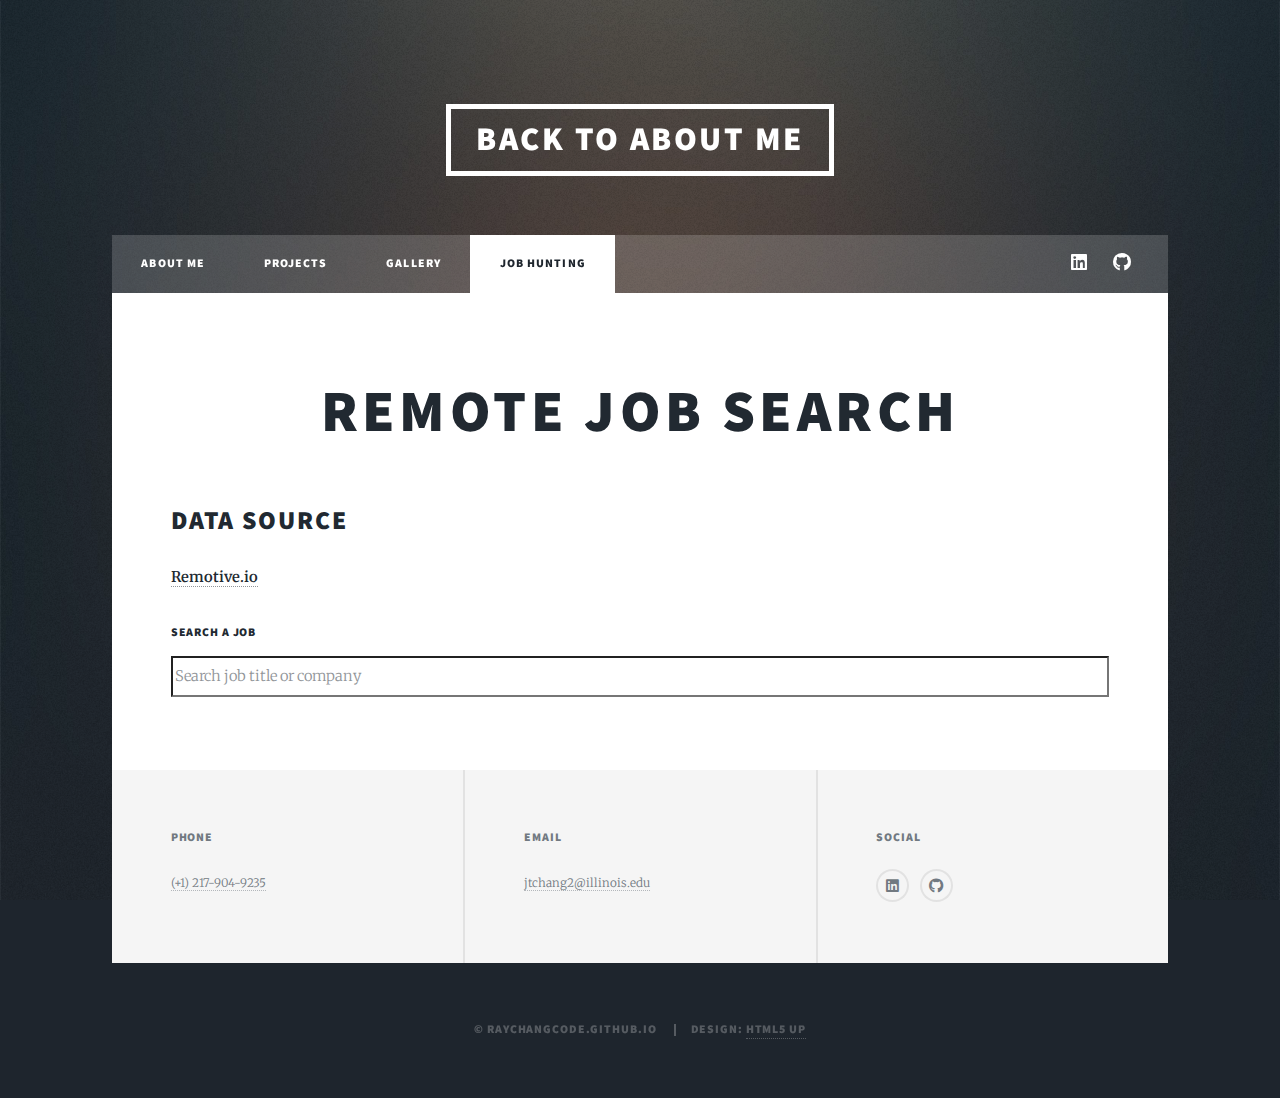
<file: jobSearch.html>
<!DOCTYPE HTML>
<!--
	Massively by HTML5 UP
	html5up.net | @ajlkn
	Free for personal and commercial use under the CCA 3.0 license (html5up.net/license)
-->
<html>

<head>
    <title>Jui-Ting Chang's site</title>
    <meta charset="utf-8" />
    <meta name="viewport" content="width=device-width, initial-scale=1, user-scalable=no" />
    <link rel="stylesheet" href="assets/css/main.css" />
    <link rel="stylesheet" href="assets/css/styles.css">

    <noscript>
        <link rel="stylesheet" href="assets/css/noscript.css" />
    </noscript>
    <link rel="icon" href="./images/memoji.PNG">
</head>

<body class="is-preload">

    <!-- Wrapper -->
    <div id="wrapper">

        <!-- Header -->
        <header id="header">
            <a href="index.html" class="logo">Back to about me</a>
        </header>

        <!-- Nav -->
        <nav id="nav">
            <ul class="links">
                <li><a href="index.html">About Me</a></li>
                <li><a href="generic.html">Projects</a></li>
                <li><a href="gallery.html">Gallery</a></li>
                <li class="active"><a href="jobSearch.html">Job Hunting</a></li>
            </ul>
            <ul class="icons">
                <li><a target="_blank" rel="noopener noreferrer" href="https://www.linkedin.com/in/jui-ting-ray-chang/"
                        class="icon brands alt fa-linkedin"><span class="label">linkedin</span></a></li>
                <li><a target="_blank" rel="noopener noreferrer" href="https://github.com/raychangCode"
                        class="icon brands alt fa-github"><span class="label">GitHub</span></a></li>
            </ul>
        </nav>

        <!-- Main -->
        <div id="main">

            <!-- Post -->
            <section class="post">
                <header class="major">
                    <h1>Remote Job search</h1>
                </header>

                <!-- Text stuff -->
                <h2>Data Source</h2>
                <p>
                    <b><a target="_blank" rel="noopener noreferrer" href="ttps://remotive.io/">Remotive.io</a></b>
                </p>


                <div class="search-wrapper">
                    <label for="search">Search a job</label>
                    <input type="search" id="search" placeholder="Search job title or company" data-search>
                </div>
                <div class="user-cards" data-user-cards=container></div>
                <template data-user-template>
                    <div class="card">
                        <div class="header" data-header></div>
                        <div class="body" data-body></div>
                        <div class="type" data-job-type></div>
                    </div>
                </template>

            </section>

        </div>

        <!-- Footer -->
        <footer id="footer">
            <!-- <section>
                
            </section> -->
            <!-- <section class="split contact"> -->
            <section>
                <h3>Phone</h3>
                <p><a href="#">(+1) 217-904-9235</a></p>
            </section>
            <section>
                <h3>Email</h3>
                <p><a href="jtchang2@illinois.edu">jtchang2@illinois.edu</a></p>
            </section>
            <section>
                <h3>Social</h3>
                <ul class="icons alt">
                    <li><a target="_blank" rel="noopener noreferrer"
                            href="https://www.linkedin.com/in/jui-ting-ray-chang/"
                            class="icon brands alt fa-linkedin"><span class="label">linkedin</span></a></li>
                    <li><a target="_blank" rel="noopener noreferrer" href="https://github.com/raychangCode"
                            class="icon brands alt fa-github"><span class="label">GitHub</span></a></li>
                </ul>
            </section>
            </section>
        </footer>

        <!-- Copyright -->
        <div id="copyright">
            <ul>
                <li>&copy; raychangCode.github.io</li>
                <li>Design: <a target="_blank" rel="noopener noreferrer" href="https://html5up.net">HTML5 UP</a></li>
            </ul>
        </div>

    </div>

    <!-- Scripts -->
    <script src="assets/js/jquery.min.js"></script>
    <script src="assets/js/jquery.scrollex.min.js"></script>
    <script src="assets/js/jquery.scrolly.min.js"></script>
    <script src="assets/js/browser.min.js"></script>
    <script src="assets/js/breakpoints.min.js"></script>
    <script src="assets/js/util.js"></script>
    <script src="assets/js/main.js"></script>
    <script src="assets/js/job.js" defer></script>

</body>

</html>
</file>
<file: assets/css/styles.css>
.search-wrapper{
    display: flex;
    flex-direction: column;
    gap: .25rem;
}

input{
    font-size: 1rem;
}

.user-cards{
    display: grid;
    grid-template-columns: repeat(auto-fill, minmax(150px, 1fr));
    gap: .25rem;
    margin-top: 1rem;
}

.card{
    position: relative;
    border: 1px solid black;
    background-color: white;
    padding: .5rem;
}

.card > .header{
    margin-bottom: .25rem;
    color: #374151;
}

.card > .body{
    font-size: .8rem;
    color: #777;
}

.card > .type{
    font-size: .8rem;
    color: #888;
}

.card > .fill-div{
    text-decoration: none;
    position: absolute;
    vertical-align: bottom;
    font-size: .4rem;
    color: #0A88A4;
    border: 1px solid black;
    border-radius: 10px;
    background-color: transparent;
    padding: .2rem;
    bottom: .2rem;
    right: 5%;
}

.hide{
    display: none;
}
</file>
<file: assets/css/main.css>
@import url(fontawesome-all.min.css);
@import url("https://fonts.googleapis.com/css?family=Merriweather:300,700,300italic,700italic|Source+Sans+Pro:900");

/*
	Massively by HTML5 UP
	html5up.net | @ajlkn
	Free for personal and commercial use under the CCA 3.0 license (html5up.net/license)
*/

html,
body,
div,
span,
applet,
object,
iframe,
h1,
h2,
h3,
h4,
h5,
h6,
p,
blockquote,
pre,
a,
abbr,
acronym,
address,
big,
cite,
code,
del,
dfn,
em,
img,
ins,
kbd,
q,
s,
samp,
small,
strike,
strong,
sub,
sup,
tt,
var,
b,
u,
i,
center,
dl,
dt,
dd,
ol,
ul,
li,
fieldset,
form,
label,
legend,
table,
caption,
tbody,
tfoot,
thead,
tr,
th,
td,
article,
aside,
canvas,
details,
embed,
figure,
figcaption,
footer,
header,
hgroup,
menu,
nav,
output,
ruby,
section,
summary,
time,
mark,
audio,
video {
	margin: 0;
	padding: 0;
	border: 0;
	font-size: 100%;
	font: inherit;
	vertical-align: baseline;
}

article,
aside,
details,
figcaption,
figure,
footer,
header,
hgroup,
menu,
nav,
section {
	display: block;
}

body {
	line-height: 1;
}

ol,
ul {
	list-style: none;
}

blockquote,
q {
	quotes: none;
}

blockquote:before,
blockquote:after,
q:before,
q:after {
	content: '';
	content: none;
}

table {
	border-collapse: collapse;
	border-spacing: 0;
}

body {
	-webkit-text-size-adjust: none;
}

mark {
	background-color: transparent;
	color: inherit;
}

input::-moz-focus-inner {
	border: 0;
	padding: 0;
}

input,
select,
textarea {
	-moz-appearance: none;
	-webkit-appearance: none;
	-ms-appearance: none;
	appearance: none;
}

/* Basic */

@-ms-viewport {
	width: device-width;
}

body {
	-ms-overflow-style: scrollbar;
}

@media screen and (max-width: 480px) {

	html,
	body {
		min-width: 320px;
	}

}

html {
	box-sizing: border-box;
}

*,
*:before,
*:after {
	box-sizing: inherit;
}

body {
	background-color: #1e252d;
}

body.is-preload *,
body.is-preload *:before,
body.is-preload *:after {
	-moz-animation: none !important;
	-webkit-animation: none !important;
	-ms-animation: none !important;
	animation: none !important;
	-moz-transition: none !important;
	-webkit-transition: none !important;
	-ms-transition: none !important;
	transition: none !important;
}

/* Type */

html {
	font-size: 16pt;
}

@media screen and (max-width: 1680px) {

	html {
		font-size: 12pt;
	}

}

@media screen and (max-width: 1280px) {

	html {
		font-size: 11pt;
	}

}

@media screen and (max-width: 360px) {

	html {
		font-size: 10pt;
	}

}

body {
	color: #212931;
}

body,
input,
select,
textarea {
	font-family: "Merriweather", Georgia, serif;
	font-weight: 300;
	font-size: 1rem;
	line-height: 2.375;
}

a {
	-moz-transition: color 0.2s ease-in-out, background-color 0.2s ease-in-out, border-color 0.2s ease-in-out, box-shadow 0.2s ease-in-out;
	-webkit-transition: color 0.2s ease-in-out, background-color 0.2s ease-in-out, border-color 0.2s ease-in-out, box-shadow 0.2s ease-in-out;
	-ms-transition: color 0.2s ease-in-out, background-color 0.2s ease-in-out, border-color 0.2s ease-in-out, box-shadow 0.2s ease-in-out;
	transition: color 0.2s ease-in-out, background-color 0.2s ease-in-out, border-color 0.2s ease-in-out, box-shadow 0.2s ease-in-out;
	border-bottom: dotted 1px;
	text-decoration: none;
}

a:hover {
	border-bottom-color: transparent;
}

strong,
b {
	font-weight: 600;
}

em,
i {
	font-style: italic;
}

p {
	text-align: justify;
	margin: 0 0 2rem 0;
}

h1,
h2,
h3,
h4,
h5,
h6 {
	font-family: "Source Sans Pro", Helvetica, sans-serif;
	font-weight: 900;
	line-height: 1.5;
	letter-spacing: 0.075em;
	text-transform: uppercase;
	margin: 0 0 1rem 0;
}

h1 a,
h2 a,
h3 a,
h4 a,
h5 a,
h6 a {
	border-bottom: 0;
	color: inherit;
	text-decoration: none;
}

h1 {
	font-size: 4rem;
	line-height: 1.1;
	margin: 0 0 2rem 0;
}

h2 {
	font-size: 1.75rem;
	line-height: 1.3;
	margin: 0 0 1.5rem 0;
}

h3 {
	font-size: 1.25rem;
	margin: 0 0 1.5rem 0;
}

h4 {
	font-size: 1rem;
}

h5 {
	font-size: 0.9rem;
}

h6 {
	font-size: 0.8rem;
}

sub {
	font-size: 0.8rem;
	position: relative;
	top: 0.5rem;
}

sup {
	font-size: 0.8rem;
	position: relative;
	top: -0.5rem;
}

blockquote {
	border-left: solid 4px;
	font-style: italic;
	margin: 0 0 2rem 0;
	padding: 0.5rem 0 0.5rem 2rem;
}

code {
	border: solid 2px;
	font-family: "Courier New", monospace;
	font-size: 0.9rem;
	margin: 0 0.25rem;
	padding: 0.25rem 0.65rem;
}

pre {
	-webkit-overflow-scrolling: touch;
	font-family: "Courier New", monospace;
	font-size: 0.9rem;
	margin: 0 0 2rem 0;
}

pre code {
	display: block;
	line-height: 1.75;
	padding: 1rem 1.5rem;
	overflow-x: auto;
}

hr {
	border: 0;
	border-bottom: solid 2px;
	margin: 3rem 0;
}

hr.major {
	margin: 5rem 0;
}

.align-left {
	text-align: left;
}

.align-center {
	text-align: center;
}

.align-right {
	text-align: right;
}

input,
select,
textarea {
	color: #212931;
}

a {
	color: #212931;
	border-bottom-color: rgba(33, 41, 49, 0.5);
}

a:hover {
	border-bottom-color: transparent;
	color: #18bfef !important;
}

strong,
b {
	color: #212931;
}

h1,
h2,
h3,
h4,
h5,
h6 {
	color: #212931;
}

blockquote {
	border-left-color: #eeeeee;
}

code {
	background: rgba(220, 220, 220, 0.25);
	border-color: #eeeeee;
}

hr {
	border-bottom-color: #eeeeee;
}

/* Row */

.row {
	display: flex;
	flex-wrap: wrap;
	box-sizing: border-box;
	align-items: stretch;
}

.row>* {
	box-sizing: border-box;
}

.row.gtr-uniform>*> :last-child {
	margin-bottom: 0;
}

.row.aln-left {
	justify-content: flex-start;
}

.row.aln-center {
	justify-content: center;
}

.row.aln-right {
	justify-content: flex-end;
}

.row.aln-top {
	align-items: flex-start;
}

.row.aln-middle {
	align-items: center;
}

.row.aln-bottom {
	align-items: flex-end;
}

.row>.imp {
	order: -1;
}

.row>.col-1 {
	width: 8.33333%;
}

.row>.off-1 {
	margin-left: 8.33333%;
}

.row>.col-2 {
	width: 16.66667%;
}

.row>.off-2 {
	margin-left: 16.66667%;
}

.row>.col-3 {
	width: 25%;
}

.row>.off-3 {
	margin-left: 25%;
}

.row>.col-4 {
	max-width: 33.3%;
}

.row>.off-4 {
	margin-left: 33.33333%;
}

.row>.col-5 {
	width: 41.66667%;
}

.row>.off-5 {
	margin-left: 41.66667%;
}

.row>.col-6 {
	width: 50%;
}

.row>.off-6 {
	margin-left: 50%;
}

.row>.col-7 {
	width: 58.33333%;
}

.row>.off-7 {
	margin-left: 58.33333%;
}

.row>.col-8 {
	width: 66.66667%;
}

.row>.off-8 {
	margin-left: 66.66667%;
}

.row>.col-9 {
	width: 75%;
}

.row>.off-9 {
	margin-left: 75%;
}

.row>.col-10 {
	width: 83.33333%;
}

.row>.off-10 {
	margin-left: 83.33333%;
}

.row>.col-11 {
	width: 91.66667%;
}

.row>.off-11 {
	margin-left: 91.66667%;
}

.row>.col-12 {
	width: 100%;
}

.row>.off-12 {
	margin-left: 100%;
}

.row.gtr-0 {
	margin-top: 0;
	margin-left: 0rem;
}

.row.gtr-0>* {
	padding: 0 0 0 0rem;
}

.row.gtr-0.gtr-uniform {
	margin-top: 0rem;
}

.row.gtr-0.gtr-uniform>* {
	padding-top: 0rem;
}

.row.gtr-25 {
	margin-top: 0;
	margin-left: -0.375rem;
}

.row.gtr-25>* {
	padding: 0 0 0 0.375rem;
}

.row.gtr-25.gtr-uniform {
	margin-top: -0.375rem;
}

.row.gtr-25.gtr-uniform>* {
	padding-top: 0.375rem;
}

.row.gtr-50 {
	margin-top: 0;
	margin-left: -0.75rem;
}

.row.gtr-50>* {
	padding: 0 0 0 0.75rem;
}

.row.gtr-50.gtr-uniform {
	margin-top: -0.75rem;
}

.row.gtr-50.gtr-uniform>* {
	padding-top: 0.75rem;
}

.row {
	margin-top: 0;
	margin-left: -1.5rem;
}

.row>* {
	padding: 0 0 0 1.5rem;
}

.row.gtr-uniform {
	margin-top: -1.5rem;
}

.row.gtr-uniform>* {
	padding-top: 1.5rem;
}

.row.gtr-150 {
	margin-top: 0;
	margin-left: -2.25rem;
}

.row.gtr-150>* {
	padding: 0 0 0 2.25rem;
}

.row.gtr-150.gtr-uniform {
	margin-top: -2.25rem;
}

.row.gtr-150.gtr-uniform>* {
	padding-top: 2.25rem;
}

.row.gtr-200 {
	margin-top: 0;
	margin-left: -3rem;
}

.row.gtr-200>* {
	padding: 0 0 0 3rem;
}

.row.gtr-200.gtr-uniform {
	margin-top: -3rem;
}

.row.gtr-200.gtr-uniform>* {
	padding-top: 3rem;
}

@media screen and (max-width: 1680px) {

	.row {
		display: flex;
		flex-wrap: wrap;
		box-sizing: border-box;
		align-items: stretch;
	}

	.row>* {
		box-sizing: border-box;
	}

	.row.gtr-uniform>*> :last-child {
		margin-bottom: 0;
	}

	.row.aln-left {
		justify-content: flex-start;
	}

	.row.aln-center {
		justify-content: center;
	}

	.row.aln-right {
		justify-content: flex-end;
	}

	.row.aln-top {
		align-items: flex-start;
	}

	.row.aln-middle {
		align-items: center;
	}

	.row.aln-bottom {
		align-items: flex-end;
	}

	.row>.imp-xlarge {
		order: -1;
	}

	.row>.col-1-xlarge {
		width: 8.33333%;
	}

	.row>.off-1-xlarge {
		margin-left: 8.33333%;
	}

	.row>.col-2-xlarge {
		width: 16.66667%;
	}

	.row>.off-2-xlarge {
		margin-left: 16.66667%;
	}

	.row>.col-3-xlarge {
		width: 25%;
	}

	.row>.off-3-xlarge {
		margin-left: 25%;
	}

	.row>.col-4-xlarge {
		width: 33.33333%;
	}

	.row>.off-4-xlarge {
		margin-left: 33.33333%;
	}

	.row>.col-5-xlarge {
		width: 41.66667%;
	}

	.row>.off-5-xlarge {
		margin-left: 41.66667%;
	}

	.row>.col-6-xlarge {
		width: 50%;
	}

	.row>.off-6-xlarge {
		margin-left: 50%;
	}

	.row>.col-7-xlarge {
		width: 58.33333%;
	}

	.row>.off-7-xlarge {
		margin-left: 58.33333%;
	}

	.row>.col-8-xlarge {
		width: 66.66667%;
	}

	.row>.off-8-xlarge {
		margin-left: 66.66667%;
	}

	.row>.col-9-xlarge {
		width: 75%;
	}

	.row>.off-9-xlarge {
		margin-left: 75%;
	}

	.row>.col-10-xlarge {
		width: 83.33333%;
	}

	.row>.off-10-xlarge {
		margin-left: 83.33333%;
	}

	.row>.col-11-xlarge {
		width: 91.66667%;
	}

	.row>.off-11-xlarge {
		margin-left: 91.66667%;
	}

	.row>.col-12-xlarge {
		width: 100%;
	}

	.row>.off-12-xlarge {
		margin-left: 100%;
	}

	.row.gtr-0 {
		margin-top: 0;
		margin-left: 0rem;
	}

	.row.gtr-0>* {
		padding: 0 0 0 0rem;
	}

	.row.gtr-0.gtr-uniform {
		margin-top: 0rem;
	}

	.row.gtr-0.gtr-uniform>* {
		padding-top: 0rem;
	}

	.row.gtr-25 {
		margin-top: 0;
		margin-left: -0.375rem;
	}

	.row.gtr-25>* {
		padding: 0 0 0 0.375rem;
	}

	.row.gtr-25.gtr-uniform {
		margin-top: -0.375rem;
	}

	.row.gtr-25.gtr-uniform>* {
		padding-top: 0.375rem;
	}

	.row.gtr-50 {
		margin-top: 0;
		margin-left: -0.75rem;
	}

	.row.gtr-50>* {
		padding: 0 0 0 0.75rem;
	}

	.row.gtr-50.gtr-uniform {
		margin-top: -0.75rem;
	}

	.row.gtr-50.gtr-uniform>* {
		padding-top: 0.75rem;
	}

	.row {
		margin-top: 0;
		margin-left: -1.5rem;
	}

	.row>* {
		padding: 0 0 0 1.5rem;
	}

	.row.gtr-uniform {
		margin-top: -1.5rem;
	}

	.row.gtr-uniform>* {
		padding-top: 1.5rem;
	}

	.row.gtr-150 {
		margin-top: 0;
		margin-left: -2.25rem;
	}

	.row.gtr-150>* {
		padding: 0 0 0 2.25rem;
	}

	.row.gtr-150.gtr-uniform {
		margin-top: -2.25rem;
	}

	.row.gtr-150.gtr-uniform>* {
		padding-top: 2.25rem;
	}

	.row.gtr-200 {
		margin-top: 0;
		margin-left: -3rem;
	}

	.row.gtr-200>* {
		padding: 0 0 0 3rem;
	}

	.row.gtr-200.gtr-uniform {
		margin-top: -3rem;
	}

	.row.gtr-200.gtr-uniform>* {
		padding-top: 3rem;
	}

}

@media screen and (max-width: 1280px) {

	.row {
		display: flex;
		flex-wrap: wrap;
		box-sizing: border-box;
		align-items: stretch;
	}

	.row>* {
		box-sizing: border-box;
	}

	.row.gtr-uniform>*> :last-child {
		margin-bottom: 0;
	}

	.row.aln-left {
		justify-content: flex-start;
	}

	.row.aln-center {
		justify-content: center;
	}

	.row.aln-right {
		justify-content: flex-end;
	}

	.row.aln-top {
		align-items: flex-start;
	}

	.row.aln-middle {
		align-items: center;
	}

	.row.aln-bottom {
		align-items: flex-end;
	}

	.row>.imp-large {
		order: -1;
	}

	.row>.col-1-large {
		width: 8.33333%;
	}

	.row>.off-1-large {
		margin-left: 8.33333%;
	}

	.row>.col-2-large {
		width: 16.66667%;
	}

	.row>.off-2-large {
		margin-left: 16.66667%;
	}

	.row>.col-3-large {
		width: 25%;
	}

	.row>.off-3-large {
		margin-left: 25%;
	}

	.row>.col-4-large {
		width: 33.33333%;
	}

	.row>.off-4-large {
		margin-left: 33.33333%;
	}

	.row>.col-5-large {
		width: 41.66667%;
	}

	.row>.off-5-large {
		margin-left: 41.66667%;
	}

	.row>.col-6-large {
		width: 50%;
	}

	.row>.off-6-large {
		margin-left: 50%;
	}

	.row>.col-7-large {
		width: 58.33333%;
	}

	.row>.off-7-large {
		margin-left: 58.33333%;
	}

	.row>.col-8-large {
		width: 66.66667%;
	}

	.row>.off-8-large {
		margin-left: 66.66667%;
	}

	.row>.col-9-large {
		width: 75%;
	}

	.row>.off-9-large {
		margin-left: 75%;
	}

	.row>.col-10-large {
		width: 83.33333%;
	}

	.row>.off-10-large {
		margin-left: 83.33333%;
	}

	.row>.col-11-large {
		width: 91.66667%;
	}

	.row>.off-11-large {
		margin-left: 91.66667%;
	}

	.row>.col-12-large {
		width: 100%;
	}

	.row>.off-12-large {
		margin-left: 100%;
	}

	.row.gtr-0 {
		margin-top: 0;
		margin-left: 0rem;
	}

	.row.gtr-0>* {
		padding: 0 0 0 0rem;
	}

	.row.gtr-0.gtr-uniform {
		margin-top: 0rem;
	}

	.row.gtr-0.gtr-uniform>* {
		padding-top: 0rem;
	}

	.row.gtr-25 {
		margin-top: 0;
		margin-left: -0.375rem;
	}

	.row.gtr-25>* {
		padding: 0 0 0 0.375rem;
	}

	.row.gtr-25.gtr-uniform {
		margin-top: -0.375rem;
	}

	.row.gtr-25.gtr-uniform>* {
		padding-top: 0.375rem;
	}

	.row.gtr-50 {
		margin-top: 0;
		margin-left: -0.75rem;
	}

	.row.gtr-50>* {
		padding: 0 0 0 0.75rem;
	}

	.row.gtr-50.gtr-uniform {
		margin-top: -0.75rem;
	}

	.row.gtr-50.gtr-uniform>* {
		padding-top: 0.75rem;
	}

	.row {
		margin-top: 0;
		margin-left: -1.5rem;
	}

	.row>* {
		padding: 0 0 0 1.5rem;
	}

	.row.gtr-uniform {
		margin-top: -1.5rem;
	}

	.row.gtr-uniform>* {
		padding-top: 1.5rem;
	}

	.row.gtr-150 {
		margin-top: 0;
		margin-left: -2.25rem;
	}

	.row.gtr-150>* {
		padding: 0 0 0 2.25rem;
	}

	.row.gtr-150.gtr-uniform {
		margin-top: -2.25rem;
	}

	.row.gtr-150.gtr-uniform>* {
		padding-top: 2.25rem;
	}

	.row.gtr-200 {
		margin-top: 0;
		margin-left: -3rem;
	}

	.row.gtr-200>* {
		padding: 0 0 0 3rem;
	}

	.row.gtr-200.gtr-uniform {
		margin-top: -3rem;
	}

	.row.gtr-200.gtr-uniform>* {
		padding-top: 3rem;
	}

}

@media screen and (max-width: 980px) {

	.row {
		display: flex;
		flex-wrap: wrap;
		box-sizing: border-box;
		align-items: stretch;
	}

	.row>* {
		box-sizing: border-box;
	}

	.row.gtr-uniform>*> :last-child {
		margin-bottom: 0;
	}

	.row.aln-left {
		justify-content: flex-start;
	}

	.row.aln-center {
		justify-content: center;
	}

	.row.aln-right {
		justify-content: flex-end;
	}

	.row.aln-top {
		align-items: flex-start;
	}

	.row.aln-middle {
		align-items: center;
	}

	.row.aln-bottom {
		align-items: flex-end;
	}

	.row>.imp-medium {
		order: -1;
	}

	.row>.col-1-medium {
		width: 8.33333%;
	}

	.row>.off-1-medium {
		margin-left: 8.33333%;
	}

	.row>.col-2-medium {
		width: 16.66667%;
	}

	.row>.off-2-medium {
		margin-left: 16.66667%;
	}

	.row>.col-3-medium {
		width: 25%;
	}

	.row>.off-3-medium {
		margin-left: 25%;
	}

	.row>.col-4-medium {
		width: 33.33333%;
	}

	.row>.off-4-medium {
		margin-left: 33.33333%;
	}

	.row>.col-5-medium {
		width: 41.66667%;
	}

	.row>.off-5-medium {
		margin-left: 41.66667%;
	}

	.row>.col-6-medium {
		width: 50%;
	}

	.row>.off-6-medium {
		margin-left: 50%;
	}

	.row>.col-7-medium {
		width: 58.33333%;
	}

	.row>.off-7-medium {
		margin-left: 58.33333%;
	}

	.row>.col-8-medium {
		width: 66.66667%;
	}

	.row>.off-8-medium {
		margin-left: 66.66667%;
	}

	.row>.col-9-medium {
		width: 75%;
	}

	.row>.off-9-medium {
		margin-left: 75%;
	}

	.row>.col-10-medium {
		width: 83.33333%;
	}

	.row>.off-10-medium {
		margin-left: 83.33333%;
	}

	.row>.col-11-medium {
		width: 91.66667%;
	}

	.row>.off-11-medium {
		margin-left: 91.66667%;
	}

	.row>.col-12-medium {
		width: 100%;
	}

	.row>.off-12-medium {
		margin-left: 100%;
	}

	.row.gtr-0 {
		margin-top: 0;
		margin-left: 0rem;
	}

	.row.gtr-0>* {
		padding: 0 0 0 0rem;
	}

	.row.gtr-0.gtr-uniform {
		margin-top: 0rem;
	}

	.row.gtr-0.gtr-uniform>* {
		padding-top: 0rem;
	}

	.row.gtr-25 {
		margin-top: 0;
		margin-left: -0.375rem;
	}

	.row.gtr-25>* {
		padding: 0 0 0 0.375rem;
	}

	.row.gtr-25.gtr-uniform {
		margin-top: -0.375rem;
	}

	.row.gtr-25.gtr-uniform>* {
		padding-top: 0.375rem;
	}

	.row.gtr-50 {
		margin-top: 0;
		margin-left: -0.75rem;
	}

	.row.gtr-50>* {
		padding: 0 0 0 0.75rem;
	}

	.row.gtr-50.gtr-uniform {
		margin-top: -0.75rem;
	}

	.row.gtr-50.gtr-uniform>* {
		padding-top: 0.75rem;
	}

	.row {
		margin-top: 0;
		margin-left: -1.5rem;
	}

	.row>* {
		padding: 0 0 0 1.5rem;
	}

	.row.gtr-uniform {
		margin-top: -1.5rem;
	}

	.row.gtr-uniform>* {
		padding-top: 1.5rem;
	}

	.row.gtr-150 {
		margin-top: 0;
		margin-left: -2.25rem;
	}

	.row.gtr-150>* {
		padding: 0 0 0 2.25rem;
	}

	.row.gtr-150.gtr-uniform {
		margin-top: -2.25rem;
	}

	.row.gtr-150.gtr-uniform>* {
		padding-top: 2.25rem;
	}

	.row.gtr-200 {
		margin-top: 0;
		margin-left: -3rem;
	}

	.row.gtr-200>* {
		padding: 0 0 0 3rem;
	}

	.row.gtr-200.gtr-uniform {
		margin-top: -3rem;
	}

	.row.gtr-200.gtr-uniform>* {
		padding-top: 3rem;
	}

}

@media screen and (max-width: 736px) {

	.row {
		display: flex;
		flex-wrap: wrap;
		box-sizing: border-box;
		align-items: stretch;
	}

	.row>* {
		box-sizing: border-box;
	}

	.row.gtr-uniform>*> :last-child {
		margin-bottom: 0;
	}

	.row.aln-left {
		justify-content: flex-start;
	}

	.row.aln-center {
		justify-content: center;
	}

	.row.aln-right {
		justify-content: flex-end;
	}

	.row.aln-top {
		align-items: flex-start;
	}

	.row.aln-middle {
		align-items: center;
	}

	.row.aln-bottom {
		align-items: flex-end;
	}

	.row>.imp-small {
		order: -1;
	}

	.row>.col-1-small {
		width: 8.33333%;
	}

	.row>.off-1-small {
		margin-left: 8.33333%;
	}

	.row>.col-2-small {
		width: 16.66667%;
	}

	.row>.off-2-small {
		margin-left: 16.66667%;
	}

	.row>.col-3-small {
		width: 25%;
	}

	.row>.off-3-small {
		margin-left: 25%;
	}

	.row>.col-4-small {
		width: 33.33333%;
	}

	.row>.off-4-small {
		margin-left: 33.33333%;
	}

	.row>.col-5-small {
		width: 41.66667%;
	}

	.row>.off-5-small {
		margin-left: 41.66667%;
	}

	.row>.col-6-small {
		width: 50%;
	}

	.row>.off-6-small {
		margin-left: 50%;
	}

	.row>.col-7-small {
		width: 58.33333%;
	}

	.row>.off-7-small {
		margin-left: 58.33333%;
	}

	.row>.col-8-small {
		width: 66.66667%;
	}

	.row>.off-8-small {
		margin-left: 66.66667%;
	}

	.row>.col-9-small {
		width: 75%;
	}

	.row>.off-9-small {
		margin-left: 75%;
	}

	.row>.col-10-small {
		width: 83.33333%;
	}

	.row>.off-10-small {
		margin-left: 83.33333%;
	}

	.row>.col-11-small {
		width: 91.66667%;
	}

	.row>.off-11-small {
		margin-left: 91.66667%;
	}

	.row>.col-12-small {
		width: 100%;
	}

	.row>.off-12-small {
		margin-left: 100%;
	}

	.row.gtr-0 {
		margin-top: 0;
		margin-left: 0rem;
	}

	.row.gtr-0>* {
		padding: 0 0 0 0rem;
	}

	.row.gtr-0.gtr-uniform {
		margin-top: 0rem;
	}

	.row.gtr-0.gtr-uniform>* {
		padding-top: 0rem;
	}

	.row.gtr-25 {
		margin-top: 0;
		margin-left: -0.375rem;
	}

	.row.gtr-25>* {
		padding: 0 0 0 0.375rem;
	}

	.row.gtr-25.gtr-uniform {
		margin-top: -0.375rem;
	}

	.row.gtr-25.gtr-uniform>* {
		padding-top: 0.375rem;
	}

	.row.gtr-50 {
		margin-top: 0;
		margin-left: -0.75rem;
	}

	.row.gtr-50>* {
		padding: 0 0 0 0.75rem;
	}

	.row.gtr-50.gtr-uniform {
		margin-top: -0.75rem;
	}

	.row.gtr-50.gtr-uniform>* {
		padding-top: 0.75rem;
	}

	.row {
		margin-top: 0;
		margin-left: -1.5rem;
	}

	.row>* {
		padding: 0 0 0 1.5rem;
	}

	.row.gtr-uniform {
		margin-top: -1.5rem;
	}

	.row.gtr-uniform>* {
		padding-top: 1.5rem;
	}

	.row.gtr-150 {
		margin-top: 0;
		margin-left: -2.25rem;
	}

	.row.gtr-150>* {
		padding: 0 0 0 2.25rem;
	}

	.row.gtr-150.gtr-uniform {
		margin-top: -2.25rem;
	}

	.row.gtr-150.gtr-uniform>* {
		padding-top: 2.25rem;
	}

	.row.gtr-200 {
		margin-top: 0;
		margin-left: -3rem;
	}

	.row.gtr-200>* {
		padding: 0 0 0 3rem;
	}

	.row.gtr-200.gtr-uniform {
		margin-top: -3rem;
	}

	.row.gtr-200.gtr-uniform>* {
		padding-top: 3rem;
	}

}

@media screen and (max-width: 480px) {

	.row {
		display: flex;
		flex-wrap: wrap;
		box-sizing: border-box;
		align-items: stretch;
	}

	.row>* {
		box-sizing: border-box;
	}

	.row.gtr-uniform>*> :last-child {
		margin-bottom: 0;
	}

	.row.aln-left {
		justify-content: flex-start;
	}

	.row.aln-center {
		justify-content: center;
	}

	.row.aln-right {
		justify-content: flex-end;
	}

	.row.aln-top {
		align-items: flex-start;
	}

	.row.aln-middle {
		align-items: center;
	}

	.row.aln-bottom {
		align-items: flex-end;
	}

	.row>.imp-xsmall {
		order: -1;
	}

	.row>.col-1-xsmall {
		width: 8.33333%;
	}

	.row>.off-1-xsmall {
		margin-left: 8.33333%;
	}

	.row>.col-2-xsmall {
		width: 16.66667%;
	}

	.row>.off-2-xsmall {
		margin-left: 16.66667%;
	}

	.row>.col-3-xsmall {
		width: 25%;
	}

	.row>.off-3-xsmall {
		margin-left: 25%;
	}

	.row>.col-4-xsmall {
		width: 33.33333%;
	}

	.row>.off-4-xsmall {
		margin-left: 33.33333%;
	}

	.row>.col-5-xsmall {
		width: 41.66667%;
	}

	.row>.off-5-xsmall {
		margin-left: 41.66667%;
	}

	.row>.col-6-xsmall {
		width: 50%;
	}

	.row>.off-6-xsmall {
		margin-left: 50%;
	}

	.row>.col-7-xsmall {
		width: 58.33333%;
	}

	.row>.off-7-xsmall {
		margin-left: 58.33333%;
	}

	.row>.col-8-xsmall {
		width: 66.66667%;
	}

	.row>.off-8-xsmall {
		margin-left: 66.66667%;
	}

	.row>.col-9-xsmall {
		width: 75%;
	}

	.row>.off-9-xsmall {
		margin-left: 75%;
	}

	.row>.col-10-xsmall {
		width: 83.33333%;
	}

	.row>.off-10-xsmall {
		margin-left: 83.33333%;
	}

	.row>.col-11-xsmall {
		width: 91.66667%;
	}

	.row>.off-11-xsmall {
		margin-left: 91.66667%;
	}

	.row>.col-12-xsmall {
		width: 100%;
	}

	.row>.off-12-xsmall {
		margin-left: 100%;
	}

	.row.gtr-0 {
		margin-top: 0;
		margin-left: 0rem;
	}

	.row.gtr-0>* {
		padding: 0 0 0 0rem;
	}

	.row.gtr-0.gtr-uniform {
		margin-top: 0rem;
	}

	.row.gtr-0.gtr-uniform>* {
		padding-top: 0rem;
	}

	.row.gtr-25 {
		margin-top: 0;
		margin-left: -0.375rem;
	}

	.row.gtr-25>* {
		padding: 0 0 0 0.375rem;
	}

	.row.gtr-25.gtr-uniform {
		margin-top: -0.375rem;
	}

	.row.gtr-25.gtr-uniform>* {
		padding-top: 0.375rem;
	}

	.row.gtr-50 {
		margin-top: 0;
		margin-left: -0.75rem;
	}

	.row.gtr-50>* {
		padding: 0 0 0 0.75rem;
	}

	.row.gtr-50.gtr-uniform {
		margin-top: -0.75rem;
	}

	.row.gtr-50.gtr-uniform>* {
		padding-top: 0.75rem;
	}

	.row {
		margin-top: 0;
		margin-left: -1.5rem;
	}

	.row>* {
		padding: 0 0 0 1.5rem;
	}

	.row.gtr-uniform {
		margin-top: -1.5rem;
	}

	.row.gtr-uniform>* {
		padding-top: 1.5rem;
	}

	.row.gtr-150 {
		margin-top: 0;
		margin-left: -2.25rem;
	}

	.row.gtr-150>* {
		padding: 0 0 0 2.25rem;
	}

	.row.gtr-150.gtr-uniform {
		margin-top: -2.25rem;
	}

	.row.gtr-150.gtr-uniform>* {
		padding-top: 2.25rem;
	}

	.row.gtr-200 {
		margin-top: 0;
		margin-left: -3rem;
	}

	.row.gtr-200>* {
		padding: 0 0 0 3rem;
	}

	.row.gtr-200.gtr-uniform {
		margin-top: -3rem;
	}

	.row.gtr-200.gtr-uniform>* {
		padding-top: 3rem;
	}

}

@media screen and (max-width: 360px) {

	.row {
		display: flex;
		flex-wrap: wrap;
		box-sizing: border-box;
		align-items: stretch;
	}

	.row>* {
		box-sizing: border-box;
	}

	.row.gtr-uniform>*> :last-child {
		margin-bottom: 0;
	}

	.row.aln-left {
		justify-content: flex-start;
	}

	.row.aln-center {
		justify-content: center;
	}

	.row.aln-right {
		justify-content: flex-end;
	}

	.row.aln-top {
		align-items: flex-start;
	}

	.row.aln-middle {
		align-items: center;
	}

	.row.aln-bottom {
		align-items: flex-end;
	}

	.row>.imp-xxsmall {
		order: -1;
	}

	.row>.col-1-xxsmall {
		width: 8.33333%;
	}

	.row>.off-1-xxsmall {
		margin-left: 8.33333%;
	}

	.row>.col-2-xxsmall {
		width: 16.66667%;
	}

	.row>.off-2-xxsmall {
		margin-left: 16.66667%;
	}

	.row>.col-3-xxsmall {
		width: 25%;
	}

	.row>.off-3-xxsmall {
		margin-left: 25%;
	}

	.row>.col-4-xxsmall {
		width: 33.33333%;
	}

	.row>.off-4-xxsmall {
		margin-left: 33.33333%;
	}

	.row>.col-5-xxsmall {
		width: 41.66667%;
	}

	.row>.off-5-xxsmall {
		margin-left: 41.66667%;
	}

	.row>.col-6-xxsmall {
		width: 50%;
	}

	.row>.off-6-xxsmall {
		margin-left: 50%;
	}

	.row>.col-7-xxsmall {
		width: 58.33333%;
	}

	.row>.off-7-xxsmall {
		margin-left: 58.33333%;
	}

	.row>.col-8-xxsmall {
		width: 66.66667%;
	}

	.row>.off-8-xxsmall {
		margin-left: 66.66667%;
	}

	.row>.col-9-xxsmall {
		width: 75%;
	}

	.row>.off-9-xxsmall {
		margin-left: 75%;
	}

	.row>.col-10-xxsmall {
		width: 83.33333%;
	}

	.row>.off-10-xxsmall {
		margin-left: 83.33333%;
	}

	.row>.col-11-xxsmall {
		width: 91.66667%;
	}

	.row>.off-11-xxsmall {
		margin-left: 91.66667%;
	}

	.row>.col-12-xxsmall {
		width: 100%;
	}

	.row>.off-12-xxsmall {
		margin-left: 100%;
	}

	.row.gtr-0 {
		margin-top: 0;
		margin-left: 0rem;
	}

	.row.gtr-0>* {
		padding: 0 0 0 0rem;
	}

	.row.gtr-0.gtr-uniform {
		margin-top: 0rem;
	}

	.row.gtr-0.gtr-uniform>* {
		padding-top: 0rem;
	}

	.row.gtr-25 {
		margin-top: 0;
		margin-left: -0.375rem;
	}

	.row.gtr-25>* {
		padding: 0 0 0 0.375rem;
	}

	.row.gtr-25.gtr-uniform {
		margin-top: -0.375rem;
	}

	.row.gtr-25.gtr-uniform>* {
		padding-top: 0.375rem;
	}

	.row.gtr-50 {
		margin-top: 0;
		margin-left: -0.75rem;
	}

	.row.gtr-50>* {
		padding: 0 0 0 0.75rem;
	}

	.row.gtr-50.gtr-uniform {
		margin-top: -0.75rem;
	}

	.row.gtr-50.gtr-uniform>* {
		padding-top: 0.75rem;
	}

	.row {
		margin-top: 0;
		margin-left: -1.5rem;
	}

	.row>* {
		padding: 0 0 0 1.5rem;
	}

	.row.gtr-uniform {
		margin-top: -1.5rem;
	}

	.row.gtr-uniform>* {
		padding-top: 1.5rem;
	}

	.row.gtr-150 {
		margin-top: 0;
		margin-left: -2.25rem;
	}

	.row.gtr-150>* {
		padding: 0 0 0 2.25rem;
	}

	.row.gtr-150.gtr-uniform {
		margin-top: -2.25rem;
	}

	.row.gtr-150.gtr-uniform>* {
		padding-top: 2.25rem;
	}

	.row.gtr-200 {
		margin-top: 0;
		margin-left: -3rem;
	}

	.row.gtr-200>* {
		padding: 0 0 0 3rem;
	}

	.row.gtr-200.gtr-uniform {
		margin-top: -3rem;
	}

	.row.gtr-200.gtr-uniform>* {
		padding-top: 3rem;
	}

}

/* Box */

.box {
	border: solid 2px;
	margin-bottom: 2rem;
	padding: 1.5rem;
}

.box> :last-child,
.box> :last-child> :last-child,
.box> :last-child> :last-child> :last-child {
	margin-bottom: 0;
}

.box.alt {
	border: 0;
	border-radius: 0;
	padding: 0;
}

.box {
	border-color: #eeeeee;
}

/* Button */

input[type="submit"],
input[type="reset"],
input[type="button"],
button,
.button {
	-moz-appearance: none;
	-webkit-appearance: none;
	-ms-appearance: none;
	appearance: none;
	-moz-transition: background-color 0.2s ease-in-out, box-shadow 0.2s ease-in-out, color 0.2s ease-in-out;
	-webkit-transition: background-color 0.2s ease-in-out, box-shadow 0.2s ease-in-out, color 0.2s ease-in-out;
	-ms-transition: background-color 0.2s ease-in-out, box-shadow 0.2s ease-in-out, color 0.2s ease-in-out;
	transition: background-color 0.2s ease-in-out, box-shadow 0.2s ease-in-out, color 0.2s ease-in-out;
	border: 0;
	border-radius: 0;
	cursor: pointer;
	display: inline-block;
	font-family: "Source Sans Pro", Helvetica, sans-serif;
	font-size: 0.8rem;
	font-weight: 900;
	letter-spacing: 0.075em;
	height: 3rem;
	line-height: 3rem;
	padding: 0 2rem;
	text-align: center;
	text-decoration: none;
	text-transform: uppercase;
	white-space: nowrap;
}

input[type="submit"].icon:before,
input[type="reset"].icon:before,
input[type="button"].icon:before,
button.icon:before,
.button.icon:before {
	margin-right: 0.5rem;
}

input[type="submit"].icon.solo,
input[type="reset"].icon.solo,
input[type="button"].icon.solo,
button.icon.solo,
.button.icon.solo {
	position: relative;
	width: 4rem;
	height: 4rem;
	line-height: 4rem;
	border-radius: 4rem;
	text-indent: 4rem;
	overflow: hidden;
	padding: 0;
	white-space: nowrap;
}

input[type="submit"].icon.solo:before,
input[type="reset"].icon.solo:before,
input[type="button"].icon.solo:before,
button.icon.solo:before,
.button.icon.solo:before {
	position: absolute;
	display: block;
	top: 0;
	left: 0;
	width: inherit;
	height: inherit;
	line-height: inherit;
	font-size: 1.25rem;
	margin-right: 0;
	text-align: center;
	text-indent: 0;
}

input[type="submit"].fit,
input[type="reset"].fit,
input[type="button"].fit,
button.fit,
.button.fit {
	width: 100%;
}

input[type="submit"].small,
input[type="reset"].small,
input[type="button"].small,
button.small,
.button.small {
	font-size: 0.7rem;
	height: 2.5rem;
	line-height: 2.5rem;
	padding: 0 1.5rem;
}

input[type="submit"].large,
input[type="reset"].large,
input[type="button"].large,
button.large,
.button.large {
	font-size: 0.9rem;
	height: 3.5rem;
	line-height: 3.5rem;
	padding: 0 2.75rem;
}

@media screen and (max-width: 980px) {

	input[type="submit"],
	input[type="reset"],
	input[type="button"],
	button,
	.button {
		font-size: 0.9rem;
		height: 3.25rem;
		line-height: 3.25rem;
	}

	input[type="submit"].large,
	input[type="reset"].large,
	input[type="button"].large,
	button.large,
	.button.large {
		font-size: 1rem;
		height: 3.75rem;
		line-height: 3.75rem;
	}

}

input[type="submit"].disabled,
input[type="submit"]:disabled,
input[type="reset"].disabled,
input[type="reset"]:disabled,
input[type="button"].disabled,
input[type="button"]:disabled,
button.disabled,
button:disabled,
.button.disabled,
.button:disabled {
	pointer-events: none;
	opacity: 0.25;
}

input[type="submit"],
input[type="reset"],
input[type="button"],
button,
.button {
	background-color: transparent;
	box-shadow: inset 0 0 0 2px #212931;
	color: #212931 !important;
}

input[type="submit"]:hover,
input[type="reset"]:hover,
input[type="button"]:hover,
button:hover,
.button:hover {
	box-shadow: inset 0 0 0 2px #18bfef;
	color: #18bfef !important;
}

input[type="submit"].primary,
input[type="reset"].primary,
input[type="button"].primary,
button.primary,
.button.primary {
	background-color: #212931;
	box-shadow: none;
	color: #ffffff !important;
}

input[type="submit"].primary:hover,
input[type="reset"].primary:hover,
input[type="button"].primary:hover,
button.primary:hover,
.button.primary:hover {
	background-color: #18bfef;
}

/* Form */

form {
	margin: 0 0 2rem 0;
}

form> :last-child {
	margin-bottom: 0;
}

form>.fields {
	display: -moz-flex;
	display: -webkit-flex;
	display: -ms-flex;
	display: flex;
	-moz-flex-wrap: wrap;
	-webkit-flex-wrap: wrap;
	-ms-flex-wrap: wrap;
	flex-wrap: wrap;
	width: calc(100% + 3rem);
	margin: -1.5rem 0 2rem -1.5rem;
}

form>.fields>.field {
	-moz-flex-grow: 0;
	-webkit-flex-grow: 0;
	-ms-flex-grow: 0;
	flex-grow: 0;
	-moz-flex-shrink: 0;
	-webkit-flex-shrink: 0;
	-ms-flex-shrink: 0;
	flex-shrink: 0;
	padding: 1.5rem 0 0 1.5rem;
	width: calc(100% - 1.5rem);
}

form>.fields>.field.half {
	width: calc(50% - 0.75rem);
}

form>.fields>.field.third {
	width: calc(100%/3 - 0.5rem);
}

form>.fields>.field.quarter {
	width: calc(25% - 0.375rem);
}

@media screen and (max-width: 480px) {

	form>.fields {
		width: calc(100% + 3rem);
		margin: -1.5rem 0 2rem -1.5rem;
	}

	form>.fields>.field {
		padding: 1.5rem 0 0 1.5rem;
		width: calc(100% - 1.5rem);
	}

	form>.fields>.field.half {
		width: calc(100% - 1.5rem);
	}

	form>.fields>.field.third {
		width: calc(100% - 1.5rem);
	}

	form>.fields>.field.quarter {
		width: calc(100% - 1.5rem);
	}

}

label {
	display: block;
	font-family: "Source Sans Pro", Helvetica, sans-serif;
	font-weight: 900;
	line-height: 1.5;
	letter-spacing: 0.075em;
	font-size: 0.8rem;
	text-transform: uppercase;
	margin: 0 0 0.75rem 0;
}

@media screen and (max-width: 980px) {

	label {
		font-size: 0.9rem;
	}

}

input[type="text"],
input[type="password"],
input[type="email"],
select,
textarea {
	-moz-appearance: none;
	-webkit-appearance: none;
	-ms-appearance: none;
	appearance: none;
	background: transparent;
	border-radius: 0;
	border: solid 2px;
	color: inherit;
	display: block;
	outline: 0;
	padding: 0 1rem;
	text-decoration: none;
	width: 100%;
}

input[type="text"]:invalid,
input[type="password"]:invalid,
input[type="email"]:invalid,
select:invalid,
textarea:invalid {
	box-shadow: none;
}

select {
	background-size: 1.25rem;
	background-repeat: no-repeat;
	background-position: calc(100% - 1rem) center;
	height: 3rem;
	padding-right: 3rem;
	text-overflow: ellipsis;
}

select:focus::-ms-value {
	background-color: transparent;
}

select::-ms-expand {
	display: none;
}

input[type="text"],
input[type="password"],
input[type="email"],
select {
	height: 3rem;
}

textarea {
	padding: 0.75rem 1rem;
}

input[type="checkbox"],
input[type="radio"] {
	-moz-appearance: none;
	-webkit-appearance: none;
	-ms-appearance: none;
	appearance: none;
	display: block;
	float: left;
	margin-right: -2rem;
	opacity: 0;
	width: 1rem;
	z-index: -1;
}

input[type="checkbox"]+label,
input[type="radio"]+label {
	text-decoration: none;
	cursor: pointer;
	display: inline-block;
	font-size: 1rem;
	letter-spacing: 0;
	font-family: "Merriweather", Georgia, serif;
	text-transform: none;
	font-weight: 300;
	padding-left: 2.8rem;
	padding-right: 1rem;
	position: relative;
}

input[type="checkbox"]+label:before,
input[type="radio"]+label:before {
	-moz-osx-font-smoothing: grayscale;
	-webkit-font-smoothing: antialiased;
	display: inline-block;
	font-style: normal;
	font-variant: normal;
	text-rendering: auto;
	line-height: 1;
	text-transform: none !important;
	font-family: 'Font Awesome 5 Free';
	font-weight: 900;
}

input[type="checkbox"]+label:before,
input[type="radio"]+label:before {
	border-radius: 0;
	border: solid 2px;
	content: '';
	display: inline-block;
	font-size: 0.8rem;
	height: 1.8rem;
	left: 0;
	line-height: 1.65rem;
	position: absolute;
	text-align: center;
	top: -0.125rem;
	width: 1.8rem;
}

input[type="checkbox"]:checked+label:before,
input[type="radio"]:checked+label:before {
	content: '\f00c';
}

input[type="checkbox"]+label:before {
	border-radius: 0;
}

input[type="radio"]+label:before {
	border-radius: 100%;
}

::-webkit-input-placeholder {
	opacity: 1.0;
}

:-moz-placeholder {
	opacity: 1.0;
}

::-moz-placeholder {
	opacity: 1.0;
}

:-ms-input-placeholder {
	opacity: 1.0;
}

label {
	color: #212931;
}

input[type="text"],
input[type="password"],
input[type="email"],
select,
textarea {
	border-color: #eeeeee;
}

input[type="text"]:focus,
input[type="password"]:focus,
input[type="email"]:focus,
select:focus,
textarea:focus {
	border-color: #18bfef;
}

select {
	background-image: url("data:image/svg+xml;charset=utf8,%3Csvg xmlns='http://www.w3.org/2000/svg' width='40' height='40' preserveAspectRatio='none' viewBox='0 0 40 40'%3E%3Cpath d='M9.4,12.3l10.4,10.4l10.4-10.4c0.2-0.2,0.5-0.4,0.9-0.4c0.3,0,0.6,0.1,0.9,0.4l3.3,3.3c0.2,0.2,0.4,0.5,0.4,0.9 c0,0.4-0.1,0.6-0.4,0.9L20.7,31.9c-0.2,0.2-0.5,0.4-0.9,0.4c-0.3,0-0.6-0.1-0.9-0.4L4.3,17.3c-0.2-0.2-0.4-0.5-0.4-0.9 c0-0.4,0.1-0.6,0.4-0.9l3.3-3.3c0.2-0.2,0.5-0.4,0.9-0.4S9.1,12.1,9.4,12.3z' fill='%23eeeeee' /%3E%3C/svg%3E");
}

select option {
	background-color: #ffffff;
	color: #212931;
}

.select-wrapper:before {
	color: #eeeeee;
}

input[type="checkbox"]+label,
input[type="radio"]+label {
	color: #212931;
}

input[type="checkbox"]+label:before,
input[type="radio"]+label:before {
	border-color: #eeeeee;
}

input[type="checkbox"]:checked+label:before,
input[type="radio"]:checked+label:before {
	background-color: #212931;
	border-color: #212931;
	color: #ffffff;
}

input[type="checkbox"]:focus+label:before,
input[type="radio"]:focus+label:before {
	border-color: #18bfef;
}

::-webkit-input-placeholder {
	color: #909498 !important;
}

:-moz-placeholder {
	color: #909498 !important;
}

::-moz-placeholder {
	color: #909498 !important;
}

:-ms-input-placeholder {
	color: #909498 !important;
}

.formerize-placeholder {
	color: #909498 !important;
}

/* Icon */

.icon {
	text-decoration: none;
	border-bottom: none;
	position: relative;
}

.icon:before {
	-moz-osx-font-smoothing: grayscale;
	-webkit-font-smoothing: antialiased;
	display: inline-block;
	font-style: normal;
	font-variant: normal;
	text-rendering: auto;
	line-height: 1;
	text-transform: none !important;
	font-family: 'Font Awesome 5 Free';
	font-weight: 400;
}

.icon>.label {
	display: none;
}

.icon:before {
	line-height: inherit;
}

.icon.solid:before {
	font-weight: 900;
}

.icon.brands:before {
	font-family: 'Font Awesome 5 Brands';
}

/* Image */

.image {
	border: 0;
	display: inline-block;
	position: relative;
}

.image img {
	display: block;
}

.image.left,
.image.right {
	max-width: 40%;
}

.image.left img,
.image.right img {
	width: 100%;
}

.image.left {
	float: left;
	margin: 0 2rem 2rem 0;
	top: 0.75rem;
}

.image.right {
	float: right;
	margin: 0 0 2rem 2rem;
	top: 0.75rem;
}

.image.fit {
	display: block;
	margin: 2.5rem 0;
	width: 100%;
}

.image.fit:first-child {
	margin-top: 0;
}

.image.fit img {
	max-width: 100%;
	max-height: min-content;
	margin-left: auto;
	margin-right: auto;
	object-fit: cover;
}

.image.main {
	display: block;
	margin: 4rem 0;
	width: 100%;
}

.image.main:first-child {
	margin-top: 0;
}

.image.main img {
	width: 100%;
}

@media screen and (max-width: 736px) {

	.image.fit {
		margin: 2rem 0;
	}

	.image.main {
		margin: 2rem 0;
	}

}

a.image {
	overflow: hidden;
}

a.image img {
	-moz-transition: -moz-transform 0.2s ease-out;
	-webkit-transition: -webkit-transform 0.2s ease-out;
	-ms-transition: -ms-transform 0.2s ease-out;
	transition: transform 0.2s ease-out;
}

a.image:hover img {
	-moz-transform: scale(1.05);
	-webkit-transform: scale(1.05);
	-ms-transform: scale(1.05);
	transform: scale(1.05);
}


/* Actions */

ul.actions {
	display: -moz-flex;
	display: -webkit-flex;
	display: -ms-flex;
	display: flex;
	cursor: default;
	list-style: none;
	margin-left: -1rem;
	padding-left: 0;
}

ul.actions li {
	padding: 0 0 0 1rem;
	vertical-align: middle;
}

ul.actions.special {
	-moz-justify-content: center;
	-webkit-justify-content: center;
	-ms-justify-content: center;
	justify-content: center;
	width: 100%;
	margin-left: 0;
}

ul.actions.special li:first-child {
	padding-left: 0;
}

ul.actions.stacked {
	-moz-flex-direction: column;
	-webkit-flex-direction: column;
	-ms-flex-direction: column;
	flex-direction: column;
	margin-left: 0;
}

ul.actions.stacked li {
	padding: 1.3rem 0 0 0;
}

ul.actions.stacked li:first-child {
	padding-top: 0;
}

ul.actions.fit {
	width: calc(100% + 1rem);
}

ul.actions.fit li {
	-moz-flex-grow: 1;
	-webkit-flex-grow: 1;
	-ms-flex-grow: 1;
	flex-grow: 1;
	-moz-flex-shrink: 1;
	-webkit-flex-shrink: 1;
	-ms-flex-shrink: 1;
	flex-shrink: 1;
	width: 100%;
}

ul.actions.fit li>* {
	width: 100%;
}

ul.actions.fit.stacked {
	width: 100%;
}

@media screen and (max-width: 480px) {

	ul.actions:not(.fixed) {
		-moz-flex-direction: column;
		-webkit-flex-direction: column;
		-ms-flex-direction: column;
		flex-direction: column;
		margin-left: 0;
		width: 100% !important;
	}

	ul.actions:not(.fixed) li {
		-moz-flex-grow: 1;
		-webkit-flex-grow: 1;
		-ms-flex-grow: 1;
		flex-grow: 1;
		-moz-flex-shrink: 1;
		-webkit-flex-shrink: 1;
		-ms-flex-shrink: 1;
		flex-shrink: 1;
		padding: 1rem 0 0 0;
		text-align: center;
		width: 100%;
	}

	ul.actions:not(.fixed) li>* {
		width: 100%;
	}

	ul.actions:not(.fixed) li:first-child {
		padding-top: 0;
	}

	ul.actions:not(.fixed) li input[type="submit"],
	ul.actions:not(.fixed) li input[type="reset"],
	ul.actions:not(.fixed) li input[type="button"],
	ul.actions:not(.fixed) li button,
	ul.actions:not(.fixed) li .button {
		width: 100%;
	}

	ul.actions:not(.fixed) li input[type="submit"].icon:before,
	ul.actions:not(.fixed) li input[type="reset"].icon:before,
	ul.actions:not(.fixed) li input[type="button"].icon:before,
	ul.actions:not(.fixed) li button.icon:before,
	ul.actions:not(.fixed) li .button.icon:before {
		margin-left: -0.5rem;
	}

}

/* Icons */

ul.icons {
	cursor: default;
	list-style: none;
	padding-left: 0;
}

ul.icons li {
	display: inline-block;
	padding: 0 0.5rem 0 0;
	vertical-align: middle;
}

ul.icons li:last-child {
	padding-right: 0;
}

ul.icons li .icon:before {
	width: 2.25rem;
	height: 2.25rem;
	line-height: 2.25rem;
	display: inline-block;
	text-align: center;
	border-radius: 100%;
	font-size: 1.25rem;
}

ul.icons.alt li .icon:before {
	-moz-transition: color 0.2s ease-in-out, background-color 0.2s ease-in-out, border-color 0.2s ease-in-out, box-shadow 0.2s ease-in-out;
	-webkit-transition: color 0.2s ease-in-out, background-color 0.2s ease-in-out, border-color 0.2s ease-in-out, box-shadow 0.2s ease-in-out;
	-ms-transition: color 0.2s ease-in-out, background-color 0.2s ease-in-out, border-color 0.2s ease-in-out, box-shadow 0.2s ease-in-out;
	transition: color 0.2s ease-in-out, background-color 0.2s ease-in-out, border-color 0.2s ease-in-out, box-shadow 0.2s ease-in-out;
	font-size: 1rem;
}

/* List */

ol {
	list-style: decimal;
	margin: 0 0 2rem 0;
	padding-left: 1.25rem;
}

ol li {
	padding-left: 0.25rem;
}

ul {
	list-style: disc;
	margin: 0 0 2rem 0;
	padding-left: 1rem;
}

ul li {
	padding-left: 0.5rem;
}

ul.divided {
	list-style: none;
	padding-left: 0;
}

ul.divided li {
	border-top: solid 1px;
	padding: 0.5rem 0;
}

ul.divided li:first-child {
	border-top: 0;
	padding-top: 0;
}

dl {
	margin: 0 0 2rem 0;
}

dl dt {
	display: block;
	font-weight: 600;
	margin: 0 0 1rem 0;
}

dl dd {
	margin-left: 2rem;
}

ul.divided li {
	border-top-color: #eeeeee;
}

ul.icons li a.icon:hover:before {
	color: #18bfef;
}

ul.icons.alt li .icon:before {
	box-shadow: inset 0 0 0 2px #eeeeee;
}

ul.icons.alt li a.icon:hover:before {
	box-shadow: inset 0 0 0 2px #18bfef;
}

/* Section/Article */

section.special,
article.special {
	text-align: center;
}

header {
	cursor: default;
}

header>.date {
	display: block;
	font-size: 0.8rem;
	height: 1;
	margin: 0 0 1rem 0;
	position: relative;
}

header>p {
	font-style: italic;
}

header>h1+p {
	font-size: 1.1rem;
	margin-top: -0.5rem;
	line-height: 2;
}

header>h2+p {
	font-size: 1rem;
	margin-top: -0.75rem;
}

header>h3+p {
	font-size: 0.9rem;
	margin-top: -0.75rem;
}

header>h4+p {
	font-size: 0.8rem;
	margin-top: -0.75rem;
}

header.major {
	margin: 0 0 4rem 0;
	text-align: center;
}

header.major> :last-child {
	margin-bottom: 0;
}

header.major>p {
	margin-top: 0;
	text-align: center;
}

header.major>.date {
	font-size: 1rem;
	margin: 0 0 4rem 0;
}

header.major>.date:before,
header.major>.date:after {
	content: '';
	display: block;
	position: absolute;
	top: 50%;
	width: calc(50% - 6rem);
	border-top: solid 2px;
}

header.major>.date:before {
	left: 0;
}

header.major>.date:after {
	right: 0;
}

@media screen and (max-width: 980px) {

	header br {
		display: none;
	}

}

@media screen and (max-width: 736px) {

	header.major {
		margin: 0 0 2rem 0;
	}

}

header.major .date:before,
header.major .date:after {
	border-top-color: #eeeeee;
}

/* Table */

.table-wrapper {
	-webkit-overflow-scrolling: touch;
	overflow-x: auto;
}

table {
	margin: 0 0 2rem 0;
	width: 100%;
}

table tbody tr {
	border: solid 1px;
	border-left: 0;
	border-right: 0;
}

table td {
	padding: 0.75rem 0.75rem;
}

table th {
	font-family: "Source Sans Pro", Helvetica, sans-serif;
	font-size: 0.8rem;
	font-weight: 900;
	letter-spacing: 0.075em;
	line-height: 1.5;
	padding: 0 0.75rem 0.75rem 0.75rem;
	text-align: left;
	text-transform: uppercase;
}

@media screen and (max-width: 980px) {

	table th {
		font-size: 0.9rem;
	}

}

table thead {
	border-bottom: solid 2px;
}

table tfoot {
	border-top: solid 2px;
}

table.alt {
	border-collapse: separate;
}

table.alt tbody tr td {
	border: solid 1px;
	border-left-width: 0;
	border-top-width: 0;
}

table.alt tbody tr td:first-child {
	border-left-width: 1px;
}

table.alt tbody tr:first-child td {
	border-top-width: 1px;
}

table.alt thead {
	border-bottom: 0;
}

table.alt tfoot {
	border-top: 0;
}

table tbody tr {
	border-color: #eeeeee;
}

table tbody tr:nth-child(2n + 1) {
	background-color: rgba(220, 220, 220, 0.25);
}

table th {
	color: #212931;
}

table thead {
	border-bottom-color: #eeeeee;
}

table tfoot {
	border-top-color: #eeeeee;
}

table.alt tbody tr td {
	border-color: #eeeeee;
}

/* Pagination */

.pagination {
	display: -moz-inline-flex;
	display: -webkit-inline-flex;
	display: -ms-inline-flex;
	display: inline-flex;
	-moz-user-select: none;
	-webkit-user-select: none;
	-ms-user-select: none;
	user-select: none;
	cursor: default;
	list-style: none;
	margin: 0 0 2rem 2px;
	padding: 0;
}

.pagination a,
.pagination span {
	-moz-transition: background-color 0.2s ease-in-out, border-color 0.2s ease-in-out, box-shadow 0.2s ease-in-out, color 0.2s ease-in-out;
	-webkit-transition: background-color 0.2s ease-in-out, border-color 0.2s ease-in-out, box-shadow 0.2s ease-in-out, color 0.2s ease-in-out;
	-ms-transition: background-color 0.2s ease-in-out, border-color 0.2s ease-in-out, box-shadow 0.2s ease-in-out, color 0.2s ease-in-out;
	transition: background-color 0.2s ease-in-out, border-color 0.2s ease-in-out, box-shadow 0.2s ease-in-out, color 0.2s ease-in-out;
	border: solid 2px;
	display: inline-block;
	font-family: "Source Sans Pro", Helvetica, sans-serif;
	font-size: 0.8rem;
	font-weight: 900;
	height: 3rem;
	letter-spacing: 0.075em;
	line-height: calc(3rem - 4px);
	margin-left: -2px;
	min-width: 3rem;
	position: relative;
	text-align: center;
	text-decoration: none;
	text-transform: uppercase;
}

.pagination .next,
.pagination .previous {
	text-decoration: none;
	padding: 0 1.75rem;
}

.pagination .next:before,
.pagination .previous:before {
	-moz-osx-font-smoothing: grayscale;
	-webkit-font-smoothing: antialiased;
	display: inline-block;
	font-style: normal;
	font-variant: normal;
	text-rendering: auto;
	line-height: 1;
	text-transform: none !important;
	font-family: 'Font Awesome 5 Free';
	font-weight: 900;
}

.pagination .next:before,
.pagination .previous:before {
	display: inline-block;
	color: inherit !important;
	line-height: inherit;
}

.pagination .previous:before {
	content: '\f104';
	margin-right: 0.9375em;
}

.pagination .next:before {
	content: '\f105';
	float: right;
	margin-left: 0.9375em;
}

@media screen and (max-width: 980px) {

	.pagination a,
	.pagination span {
		font-size: 0.9rem;
	}

}

@media screen and (max-width: 480px) {

	.pagination .page,
	.pagination .extra {
		display: none;
	}

}

.pagination a,
.pagination span {
	border-color: #eeeeee;
}

.pagination a {
	color: #212931 !important;
}

.pagination a:hover {
	color: #18bfef !important;
	border-color: #18bfef;
	z-index: 1;
}

.pagination a:hover+a,
.pagination a:hover+span {
	border-left-color: #18bfef;
}

.pagination a.active {
	background-color: #eeeeee;
}

.pagination span {
	color: #eeeeee;
}

/* Wrapper */

#wrapper {
	-moz-transition: opacity 0.5s ease;
	-webkit-transition: opacity 0.5s ease;
	-ms-transition: opacity 0.5s ease;
	transition: opacity 0.5s ease;
	position: relative;
	z-index: 1;
	overflow: hidden;
}

#wrapper>.bg {
	position: absolute;
	top: 0;
	left: 0;
	width: 100%;
	height: 100%;
	background-color: #212931;
	background-image: url("../../images/overlay.png"), linear-gradient(0deg, rgba(0, 0, 0, 0.1), rgba(0, 0, 0, 0.1)), url("../../images/bg.jpg");
	background-size: auto, auto, 100% auto;
	background-position: center, center, top center;
	background-repeat: repeat, no-repeat, no-repeat;
	background-attachment: scroll, scroll, scroll;
	z-index: -1;
}

#wrapper>.bg.fixed {
	position: fixed;
	width: 100vw;
	height: 100vh;
}

#wrapper.fade-in:before {
	pointer-events: none;
	-moz-transition: opacity 1s ease-in-out;
	-webkit-transition: opacity 1s ease-in-out;
	-ms-transition: opacity 1s ease-in-out;
	transition: opacity 1s ease-in-out;
	-moz-transition-delay: 0.75s;
	-webkit-transition-delay: 0.75s;
	-ms-transition-delay: 0.75s;
	transition-delay: 0.75s;
	background: #1e252d;
	content: '';
	display: block;
	height: 100%;
	left: 0;
	opacity: 0;
	position: fixed;
	top: 0;
	width: 100%;
}

body.is-preload #wrapper.fade-in:before {
	opacity: 1;
}

@media screen and (orientation: portrait) {

	#wrapper>.bg {
		background-size: auto, auto, auto 175%;
	}

}

/* Intro */

#intro {
	color: #ffffff;
	padding: 8rem 4rem 6rem 4rem;
	-moz-align-items: center;
	-webkit-align-items: center;
	-ms-align-items: center;
	align-items: center;
	display: -moz-flex;
	display: -webkit-flex;
	display: -ms-flex;
	display: flex;
	-moz-flex-direction: column;
	-webkit-flex-direction: column;
	-ms-flex-direction: column;
	flex-direction: column;
	-moz-justify-content: -moz-flex-end;
	-webkit-justify-content: -webkit-flex-end;
	-ms-justify-content: -ms-flex-end;
	justify-content: flex-end;
	-moz-transition: opacity 1s ease, -moz-transform 1s ease;
	-webkit-transition: opacity 1s ease, -webkit-transform 1s ease;
	-ms-transition: opacity 1s ease, -ms-transform 1s ease;
	transition: opacity 1s ease, transform 1s ease;
	position: relative;
	cursor: default;
	text-align: center;
	z-index: 1;
	min-height: 100vh;
}

#intro input,
#intro select,
#intro textarea {
	color: #ffffff;
}

#intro a {
	color: #ffffff;
	border-bottom-color: rgba(255, 255, 255, 0.5);
}

#intro a:hover {
	border-bottom-color: transparent;
	color: #18bfef !important;
}

#intro strong,
#intro b {
	color: #ffffff;
}

#intro h1,
#intro h2,
#intro h3,
#intro h4,
#intro h5,
#intro h6 {
	color: #ffffff;
}

#intro blockquote {
	border-left-color: #ffffff;
}

#intro code {
	background: rgba(255, 255, 255, 0.075);
	border-color: #ffffff;
}

#intro hr {
	border-bottom-color: #ffffff;
}

#intro input[type="submit"],
#intro input[type="reset"],
#intro input[type="button"],
#intro button,
#intro .button {
	background-color: transparent;
	box-shadow: inset 0 0 0 2px #ffffff;
	color: #ffffff !important;
}

#intro input[type="submit"]:hover,
#intro input[type="reset"]:hover,
#intro input[type="button"]:hover,
#intro button:hover,
#intro .button:hover {
	box-shadow: inset 0 0 0 2px #18bfef;
	color: #18bfef !important;
}

#intro input[type="submit"].primary,
#intro input[type="reset"].primary,
#intro input[type="button"].primary,
#intro button.primary,
#intro .button.primary {
	background-color: #ffffff;
	box-shadow: none;
	color: #1e252d !important;
}

#intro input[type="submit"].primary:hover,
#intro input[type="reset"].primary:hover,
#intro input[type="button"].primary:hover,
#intro button.primary:hover,
#intro .button.primary:hover {
	background-color: #18bfef;
}

#intro h1 {
	font-size: 5rem;
	line-height: 1;
}

#intro p {
	font-size: 1.25rem;
	font-style: italic;
	margin-top: -0.25rem;
	text-align: center;
}

#intro+#header {
	margin-top: -20rem;
}

#intro+#header .logo {
	-moz-transform: translateY(2rem);
	-webkit-transform: translateY(2rem);
	-ms-transform: translateY(2rem);
	transform: translateY(2rem);
	opacity: 0;
	visibility: hidden;
}

#intro.hidden {
	pointer-events: none;
	-moz-transform: translateY(2rem);
	-webkit-transform: translateY(2rem);
	-ms-transform: translateY(2rem);
	transform: translateY(2rem);
	-moz-transition: opacity 0.5s ease, -moz-transform 0.5s ease, visibility 0.5s;
	-webkit-transition: opacity 0.5s ease, -webkit-transform 0.5s ease, visibility 0.5s;
	-ms-transition: opacity 0.5s ease, -ms-transform 0.5s ease, visibility 0.5s;
	transition: opacity 0.5s ease, transform 0.5s ease, visibility 0.5s;
	opacity: 0;
	visibility: hidden;
}

#intro.hidden+#header .logo {
	-moz-transform: translateY(0);
	-webkit-transform: translateY(0);
	-ms-transform: translateY(0);
	transform: translateY(0);
	opacity: 1;
	visibility: visible;
}

body.is-preload #intro {
	-moz-transform: translateY(2rem);
	-webkit-transform: translateY(2rem);
	-ms-transform: translateY(2rem);
	transform: translateY(2rem);
	opacity: 0;
}

body.is-preload #intro:not(.hidden)+#header+#nav {
	-moz-transform: translateY(4rem);
	-webkit-transform: translateY(4rem);
	-ms-transform: translateY(4rem);
	transform: translateY(4rem);
	opacity: 0;
}

@media screen and (max-width: 980px) {

	#intro {
		padding: 4rem 4rem 2rem 4rem;
		min-height: 90vh;
	}

	#intro p br {
		display: none;
	}

	#intro+#header {
		margin-top: -14rem;
	}

}

@media screen and (max-width: 736px) {

	#intro {
		padding: 3rem 2rem 1rem 2rem;
		min-height: 80vh;
	}

	#intro h1 {
		font-size: 3.25rem;
		line-height: 1.1;
		margin-bottom: 1rem;
	}

	#intro p {
		font-size: 1rem;
		margin-top: 0rem;
	}

	#intro .actions {
		display: none;
	}

}

/* Header */

#header {
	color: #ffffff;
	-moz-align-items: center;
	-webkit-align-items: center;
	-ms-align-items: center;
	align-items: center;
	display: -moz-flex;
	display: -webkit-flex;
	display: -ms-flex;
	display: flex;
	-moz-flex-direction: column;
	-webkit-flex-direction: column;
	-ms-flex-direction: column;
	flex-direction: column;
	-moz-justify-content: -moz-flex-end;
	-webkit-justify-content: -webkit-flex-end;
	-ms-justify-content: -ms-flex-end;
	justify-content: flex-end;
	pointer-events: none;
	-moz-user-select: none;
	-webkit-user-select: none;
	-ms-user-select: none;
	user-select: none;
	height: 20rem;
	padding-bottom: 8rem;
	position: relative;
	text-align: center;
	z-index: 2;
}

#header input,
#header select,
#header textarea {
	color: #ffffff;
}

#header a {
	color: #ffffff;
	border-bottom-color: rgba(255, 255, 255, 0.5);
}

#header a:hover {
	border-bottom-color: transparent;
	color: #18bfef !important;
}

#header strong,
#header b {
	color: #ffffff;
}

#header h1,
#header h2,
#header h3,
#header h4,
#header h5,
#header h6 {
	color: #ffffff;
}

#header blockquote {
	border-left-color: #ffffff;
}

#header code {
	background: rgba(255, 255, 255, 0.075);
	border-color: #ffffff;
}

#header hr {
	border-bottom-color: #ffffff;
}

#header .logo {
	-moz-transition: border-color 0.2s ease-in-out, color 0.2s ease-in-out, opacity 0.5s ease, -moz-transform 0.5s ease, visibility 0.5s;
	-webkit-transition: border-color 0.2s ease-in-out, color 0.2s ease-in-out, opacity 0.5s ease, -webkit-transform 0.5s ease, visibility 0.5s;
	-ms-transition: border-color 0.2s ease-in-out, color 0.2s ease-in-out, opacity 0.5s ease, -ms-transform 0.5s ease, visibility 0.5s;
	transition: border-color 0.2s ease-in-out, color 0.2s ease-in-out, opacity 0.5s ease, transform 0.5s ease, visibility 0.5s;
	pointer-events: auto;
	border-style: solid;
	border-color: #ffffff;
	border-width: 5px !important;
	font-family: "Source Sans Pro", Helvetica, sans-serif;
	font-size: 2.25rem;
	font-weight: 900;
	letter-spacing: 0.075em;
	line-height: 1;
	padding: 1rem 1.75rem;
	text-transform: uppercase;
	visibility: visible;
}

#header .logo:hover {
	border-color: #18bfef !important;
	color: #18bfef !important;
}

@media screen and (max-width: 980px) {

	#header {
		height: 14rem;
		padding-bottom: 4rem;
	}

}

@media screen and (max-width: 736px) {

	#header {
		padding-bottom: 3rem;
	}

	#header .logo {
		font-size: 1.75rem;
		border-width: 3px !important;
	}

}

/* Nav */

#nav {
	color: #ffffff;
	display: -moz-flex;
	display: -webkit-flex;
	display: -ms-flex;
	display: flex;
	-moz-transition: -moz-transform 1s ease, opacity 1s ease;
	-webkit-transition: -webkit-transform 1s ease, opacity 1s ease;
	-ms-transition: -ms-transform 1s ease, opacity 1s ease;
	transition: transform 1s ease, opacity 1s ease;
	background: rgba(255, 255, 255, 0.175);
	height: 4rem;
	line-height: 4rem;
	margin: -4rem auto 0 auto;
	overflow: hidden;
	padding: 0 2rem 0 0;
	position: relative;
	width: calc(100% - 4rem);
	max-width: 72rem;
	z-index: 2;
}

#nav ul.divided li {
	border-top-color: #ffffff;
}

#nav ul.icons li a.icon:hover:before {
	color: #18bfef;
}

#nav ul.icons.alt li .icon:before {
	box-shadow: inset 0 0 0 2px #ffffff;
}

#nav ul.icons.alt li a.icon:hover:before {
	box-shadow: inset 0 0 0 2px #18bfef;
}

#nav input,
#nav select,
#nav textarea {
	color: #ffffff;
}

#nav a {
	color: #ffffff;
	border-bottom-color: rgba(255, 255, 255, 0.5);
}

#nav a:hover {
	border-bottom-color: transparent;
	color: #18bfef !important;
}

#nav strong,
#nav b {
	color: #ffffff;
}

#nav h1,
#nav h2,
#nav h3,
#nav h4,
#nav h5,
#nav h6 {
	color: #ffffff;
}

#nav blockquote {
	border-left-color: #ffffff;
}

#nav code {
	background: rgba(255, 255, 255, 0.075);
	border-color: #ffffff;
}

#nav hr {
	border-bottom-color: #ffffff;
}

#nav ul.links {
	display: -moz-flex;
	display: -webkit-flex;
	display: -ms-flex;
	display: flex;
	-moz-flex-grow: 1;
	-webkit-flex-grow: 1;
	-ms-flex-grow: 1;
	flex-grow: 1;
	-moz-flex-shrink: 1;
	-webkit-flex-shrink: 1;
	-ms-flex-shrink: 1;
	flex-shrink: 1;
	font-family: "Source Sans Pro", Helvetica, sans-serif;
	font-weight: 900;
	letter-spacing: 0.075em;
	list-style: none;
	margin-bottom: 0;
	padding-left: 0;
	text-transform: uppercase;
}

#nav ul.links li {
	display: block;
	padding-left: 0;
}

#nav ul.links li a {
	-moz-transition: background-color 0.2s ease-in-out, color 0.2s ease-in-out;
	-webkit-transition: background-color 0.2s ease-in-out, color 0.2s ease-in-out;
	-ms-transition: background-color 0.2s ease-in-out, color 0.2s ease-in-out;
	transition: background-color 0.2s ease-in-out, color 0.2s ease-in-out;
	display: block;
	font-size: 0.8rem;
	outline: none;
	padding: 0 2rem;
}

#nav ul.links li a:hover {
	color: inherit !important;
	background-color: rgba(255, 255, 255, 0.1);
}

#nav ul.links li.active {
	background-color: #ffffff;
}

#nav ul.links li.active a {
	color: #1e252d;
}

#nav ul.links li.active a:hover {
	color: #18bfef !important;
}

#nav ul.icons {
	-moz-flex-grow: 0;
	-webkit-flex-grow: 0;
	-ms-flex-grow: 0;
	flex-grow: 0;
	-moz-flex-shrink: 0;
	-webkit-flex-shrink: 0;
	-ms-flex-shrink: 0;
	flex-shrink: 0;
	margin-bottom: 0;
}

@media screen and (max-width: 980px) {

	#nav {
		display: none;
	}

}

/* Main */

#main {
	background-color: #ffffff;
	position: relative;
	margin: 0 auto;
	width: calc(100% - 4rem);
	max-width: 72rem;
	z-index: 2;
}

#main>* {
	padding: 4rem 4rem 2rem 4rem;
	border-top: solid 2px #eeeeee;
	margin: 0;
}

#main>*:first-child {
	border-top: 0;
}

#main>footer {
	text-align: center;
}

#main>.post {
	padding: 8rem 8rem 6rem 8rem;
}

#main>.post header.major>.date {
	margin-top: -2rem;
}

#main>.post header.major>h1,
#main>.post header.major h2 {
	font-size: 4rem;
	line-height: 1.1;
	margin: 0 0 2rem 0;
}

#main>.post.featured {
	text-align: center;
}

@media screen and (max-width: 1280px) {

	#main>.post {
		padding: 6rem 4rem 4rem 4rem;
	}

}

@media screen and (max-width: 736px) {

	#main>.post {
		padding: 4rem 2rem 2rem 2rem;
	}

	#main>.post header.major>.date {
		margin-top: -1rem;
		margin-bottom: 2rem;
	}

	#main>.post header.major>h1,
	#main>.post header.major h2 {
		font-size: 2.5rem;
		line-height: 1.2;
		margin: 0 0 1.5rem 0;
	}

}

#main>.posts {
	display: -moz-flex;
	display: -webkit-flex;
	display: -ms-flex;
	display: flex;
	-moz-flex-wrap: wrap;
	-webkit-flex-wrap: wrap;
	-ms-flex-wrap: wrap;
	flex-wrap: wrap;
	-moz-align-items: -moz-stretch;
	-webkit-align-items: -webkit-stretch;
	-ms-align-items: -ms-stretch;
	align-items: stretch;
	text-align: center;
	width: 100%;
	padding: 0;
}

#main>.posts>* {
	-moz-flex-shrink: 1;
	-webkit-flex-shrink: 1;
	-ms-flex-shrink: 1;
	flex-shrink: 1;
	-moz-flex-grow: 0;
	-webkit-flex-grow: 0;
	-ms-flex-grow: 0;
	flex-grow: 0;
}

#main>.posts>* {
	width: 50%;
}

#main>.posts>* {
	padding: 4rem;
	width: 50%;
}

#main>.posts>article {
	border-color: #eeeeee;
	border-left-width: 2px;
	border-style: solid;
	border-top-width: 2px;
	text-align: center;
}

#main>.posts>article> :last-child {
	margin-bottom: 0;
}

#main>.posts>article:nth-child(2n - 1) {
	border-left-width: 0;
}

#main>.posts>article:nth-child(-n + 2) {
	border-top-width: 0;
}

@media screen and (max-width: 980px) {

	#main>.posts>* {
		width: 50%;
	}

	#main>.posts>* {
		padding: 2.5rem;
		width: 50%;
	}

}

@media screen and (max-width: 736px) {

	#main>.posts>* {
		width: 100%;
	}

	#main>.posts>* {
		padding: 2rem;
		width: 100%;
	}

	#main>.posts>article:nth-child(2n - 1) {
		border-left-width: 2px;
	}

	#main>.posts>article:nth-child(-n + 2) {
		border-top-width: 2px;
	}

	#main>.posts>article:nth-child(n) {
		border-left-width: 0;
	}

	#main>.posts>article:nth-child(-n + 1) {
		border-top-width: 0;
	}

	#main>.posts>article .image {
		max-width: 25rem;
		margin-left: auto;
		margin-right: auto;
	}

}

@media screen and (max-width: 736px) {

	#main>* {
		padding: 2rem 2rem 0.1rem 2rem;
	}

}

@media screen and (max-width: 480px) {

	#main {
		width: 100%;
	}

}

/* Footer */

#footer {
	color: #717981;
	display: -moz-flex;
	display: -webkit-flex;
	display: -ms-flex;
	display: flex;
	background-color: #f5f5f5;
	color: #909498;
	cursor: default;
	position: relative;
	margin: 0 auto;
	width: calc(100% - 4rem);
	max-width: 72rem;
	z-index: 2;
}

#footer input,
#footer select,
#footer textarea {
	color: #717981;
}

#footer a {
	color: #717981;
	border-bottom-color: rgba(113, 121, 129, 0.5);
}

#footer a:hover {
	border-bottom-color: transparent;
	color: #18bfef !important;
}

#footer strong,
#footer b {
	color: #717981;
}

#footer h1,
#footer h2,
#footer h3,
#footer h4,
#footer h5,
#footer h6 {
	color: #717981;
}

#footer blockquote {
	border-left-color: #e2e2e2;
}

#footer code {
	background: rgba(220, 220, 220, 0.5);
	border-color: #e2e2e2;
}

#footer hr {
	border-bottom-color: #e2e2e2;
}

#footer .box {
	border-color: #e2e2e2;
}

#footer input[type="submit"],
#footer input[type="reset"],
#footer input[type="button"],
#footer button,
#footer .button {
	background-color: transparent;
	box-shadow: inset 0 0 0 2px #717981;
	color: #717981 !important;
}

#footer input[type="submit"]:hover,
#footer input[type="reset"]:hover,
#footer input[type="button"]:hover,
#footer button:hover,
#footer .button:hover {
	box-shadow: inset 0 0 0 2px #18bfef;
	color: #18bfef !important;
}

#footer input[type="submit"].primary,
#footer input[type="reset"].primary,
#footer input[type="button"].primary,
#footer button.primary,
#footer .button.primary {
	background-color: #717981;
	box-shadow: none;
	color: #f5f5f5 !important;
}

#footer input[type="submit"].primary:hover,
#footer input[type="reset"].primary:hover,
#footer input[type="button"].primary:hover,
#footer button.primary:hover,
#footer .button.primary:hover {
	background-color: #18bfef;
}

#footer label {
	color: #717981;
}

#footer input[type="text"],
#footer input[type="password"],
#footer input[type="email"],
#footer select,
#footer textarea {
	border-color: #e2e2e2;
}

#footer input[type="text"]:focus,
#footer input[type="password"]:focus,
#footer input[type="email"]:focus,
#footer select:focus,
#footer textarea:focus {
	border-color: #18bfef;
}

#footer select {
	background-image: url("data:image/svg+xml;charset=utf8,%3Csvg xmlns='http://www.w3.org/2000/svg' width='40' height='40' preserveAspectRatio='none' viewBox='0 0 40 40'%3E%3Cpath d='M9.4,12.3l10.4,10.4l10.4-10.4c0.2-0.2,0.5-0.4,0.9-0.4c0.3,0,0.6,0.1,0.9,0.4l3.3,3.3c0.2,0.2,0.4,0.5,0.4,0.9 c0,0.4-0.1,0.6-0.4,0.9L20.7,31.9c-0.2,0.2-0.5,0.4-0.9,0.4c-0.3,0-0.6-0.1-0.9-0.4L4.3,17.3c-0.2-0.2-0.4-0.5-0.4-0.9 c0-0.4,0.1-0.6,0.4-0.9l3.3-3.3c0.2-0.2,0.5-0.4,0.9-0.4S9.1,12.1,9.4,12.3z' fill='%23e2e2e2' /%3E%3C/svg%3E");
}

#footer select option {
	background-color: #f5f5f5;
	color: #717981;
}

#footer .select-wrapper:before {
	color: #e2e2e2;
}

#footer input[type="checkbox"]+label,
#footer input[type="radio"]+label {
	color: #717981;
}

#footer input[type="checkbox"]+label:before,
#footer input[type="radio"]+label:before {
	border-color: #e2e2e2;
}

#footer input[type="checkbox"]:checked+label:before,
#footer input[type="radio"]:checked+label:before {
	background-color: #717981;
	border-color: #717981;
	color: #f5f5f5;
}

#footer input[type="checkbox"]:focus+label:before,
#footer input[type="radio"]:focus+label:before {
	border-color: #18bfef;
}

#footer ::-webkit-input-placeholder {
	color: #b3b7bb !important;
}

#footer :-moz-placeholder {
	color: #b3b7bb !important;
}

#footer ::-moz-placeholder {
	color: #b3b7bb !important;
}

#footer :-ms-input-placeholder {
	color: #b3b7bb !important;
}

#footer .formerize-placeholder {
	color: #b3b7bb !important;
}

#footer ul.divided li {
	border-top-color: #e2e2e2;
}

#footer ul.icons li a.icon:hover:before {
	color: #18bfef;
}

#footer ul.icons.alt li .icon:before {
	box-shadow: inset 0 0 0 2px #e2e2e2;
}

#footer ul.icons.alt li a.icon:hover:before {
	box-shadow: inset 0 0 0 2px #18bfef;
}

#footer header.major .date:before,
#footer header.major .date:after {
	border-top-color: #e2e2e2;
}

#footer table tbody tr {
	border-color: #e2e2e2;
}

#footer table tbody tr:nth-child(2n + 1) {
	background-color: rgba(220, 220, 220, 0.5);
}

#footer table th {
	color: #717981;
}

#footer table thead {
	border-bottom-color: #e2e2e2;
}

#footer table tfoot {
	border-top-color: #e2e2e2;
}

#footer table.alt tbody tr td {
	border-color: #e2e2e2;
}

#footer .pagination a,
#footer .pagination span {
	border-color: #e2e2e2;
}

#footer .pagination a {
	color: #717981 !important;
}

#footer .pagination a:hover {
	color: #18bfef !important;
	border-color: #18bfef;
	z-index: 1;
}

#footer .pagination a:hover+a,
#footer .pagination a:hover+span {
	border-left-color: #18bfef;
}

#footer .pagination a.active {
	background-color: #e2e2e2;
}

#footer .pagination span {
	color: #e2e2e2;
}

#footer>section {
	-moz-flex-basis: 50%;
	-webkit-flex-basis: 50%;
	-ms-flex-basis: 50%;
	flex-basis: 50%;
	-moz-flex-grow: 1;
	-webkit-flex-grow: 1;
	-ms-flex-grow: 1;
	flex-grow: 1;
	-moz-flex-shrink: 1;
	-webkit-flex-shrink: 1;
	-ms-flex-shrink: 1;
	flex-shrink: 1;
	padding: 4rem 4rem 2rem 4rem;
	border-left: solid 2px #e2e2e2;
}

#footer>section:first-child {
	border-left: 0;
}

#footer>section.split {
	display: -moz-flex;
	display: -webkit-flex;
	display: -ms-flex;
	display: flex;
	-moz-flex-direction: column;
	-webkit-flex-direction: column;
	-ms-flex-direction: column;
	flex-direction: column;
	padding: 0;
}

#footer>section.split>section {
	padding: 3rem 4rem 1rem 4rem;
	border-top: solid 2px #e2e2e2;
}

#footer>section.split>section:first-child {
	padding: 5rem 4rem 1rem 4rem;
	border-top: 0;
}

#footer>section.split>section:last-child {
	padding: 3rem 4rem 3rem 4rem;
}

#footer>section.split.contact>section {
	display: -moz-flex;
	display: -webkit-flex;
	display: -ms-flex;
	display: flex;
	-moz-align-items: center;
	-webkit-align-items: center;
	-ms-align-items: center;
	align-items: center;
	padding: 3.15rem 4rem;
}

#footer>section.split.contact>section>* {
	margin-bottom: 0;
}

#footer>section.split.contact>section> :first-child {
	-moz-flex-shrink: 0;
	-webkit-flex-shrink: 0;
	-ms-flex-shrink: 0;
	flex-shrink: 0;
	-moz-flex-grow: 0;
	-webkit-flex-grow: 0;
	-ms-flex-grow: 0;
	flex-grow: 0;
	width: 6rem;
}

#footer>section.split.contact>section> :last-child {
	-moz-flex-shrink: 1;
	-webkit-flex-shrink: 1;
	-ms-flex-shrink: 1;
	flex-shrink: 1;
	-moz-flex-grow: 1;
	-webkit-flex-grow: 1;
	-ms-flex-grow: 1;
	flex-grow: 1;
}

#footer>section.split.contact>section:first-child {
	padding: 4rem 4rem 3rem 4rem;
}

#footer>section.split.contact>section:last-child {
	padding: 3rem 4rem 4rem 4rem;
}

#footer>section.split.contact>section.alt {
	-moz-align-items: -moz-flex-start;
	-webkit-align-items: -webkit-flex-start;
	-ms-align-items: -ms-flex-start;
	align-items: flex-start;
}

#footer>section.split.contact>section.alt> :last-child {
	margin-top: -0.325rem;
}

#footer form label,
#footer h3,
#footer p {
	font-size: 0.8rem;
}

@media screen and (max-width: 980px) {

	#footer {
		display: block;
	}

	#footer>section {
		border-top: solid 2px #e2e2e2;
	}

	#footer>section:first-child {
		border-top: 0;
	}

	#footer>section.split>section {
		padding: 4rem 4rem 2rem 4rem;
	}

	#footer>section.split>section:first-child {
		padding: 4rem 4rem 2rem 4rem;
	}

	#footer>section.split>section:last-child {
		padding: 4rem 4rem 2rem 4rem;
	}

	#footer>section.split.contact>section {
		padding: 4rem;
	}

	#footer>section.split.contact>section:first-child {
		padding: 4rem;
	}

	#footer>section.split.contact>section:last-child {
		padding: 4rem;
	}

	#footer form label,
	#footer h3,
	#footer p {
		font-size: 0.9rem;
	}

}

@media screen and (max-width: 736px) {

	#footer>section {
		padding: 2rem 2rem 0.1rem 2rem;
	}

	#footer>section.split>section {
		padding: 2rem 2rem 0.1rem 2rem;
	}

	#footer>section.split>section:first-child {
		padding: 2rem 2rem 0.1rem 2rem;
	}

	#footer>section.split>section:last-child {
		padding: 2rem 2rem 0.1rem 2rem;
	}

	#footer>section.split.contact>section {
		padding: 2rem;
	}

	#footer>section.split.contact>section:first-child {
		padding: 2rem;
	}

	#footer>section.split.contact>section:last-child {
		padding: 2rem;
	}

}

@media screen and (max-width: 480px) {

	#footer {
		width: 100%;
	}

}

#copyright {
	color: #ffffff;
	position: relative;
	color: rgba(255, 255, 255, 0.25);
	cursor: default;
	font-family: "Source Sans Pro", Helvetica, sans-serif;
	font-size: 0.8rem;
	font-weight: 900;
	letter-spacing: 0.075em;
	line-height: 1.5;
	text-align: center;
	text-transform: uppercase;
	margin: 4rem auto 8rem auto;
	width: calc(100% - 4rem);
	max-width: 72rem;
	z-index: 2;
}

#copyright input,
#copyright select,
#copyright textarea {
	color: #ffffff;
}

#copyright a {
	color: #ffffff;
	border-bottom-color: rgba(255, 255, 255, 0.5);
}

#copyright a:hover {
	border-bottom-color: transparent;
	color: #18bfef !important;
}

#copyright strong,
#copyright b {
	color: #ffffff;
}

#copyright h1,
#copyright h2,
#copyright h3,
#copyright h4,
#copyright h5,
#copyright h6 {
	color: #ffffff;
}

#copyright blockquote {
	border-left-color: #ffffff;
}

#copyright code {
	background: rgba(255, 255, 255, 0.075);
	border-color: #ffffff;
}

#copyright hr {
	border-bottom-color: #ffffff;
}

#copyright a {
	color: inherit;
	border-bottom-color: inherit;
}

#copyright ul {
	list-style: none;
	margin: 0;
	padding-left: 0;
}

#copyright ul li {
	border-left: solid 2px;
	display: inline-block;
	line-height: 1;
	margin-left: 1rem;
	padding-left: 1rem;
}

#copyright ul li:first-child {
	border-left: 0;
	margin-left: 0;
	padding-left: 0;
}

@media screen and (max-width: 1280px) {

	#copyright {
		margin: 4rem auto;
	}

}

@media screen and (max-width: 480px) {

	#copyright ul li {
		border-left: 0;
		margin: 1rem 0 0 0;
		padding-left: 0;
		display: block;
	}

	#copyright ul li:first-child {
		margin-top: 0;
	}

}

/* Nav Panel */

#navPanelToggle {
	text-decoration: none;
	-moz-transition: color 0.2s ease-in-out, background-color 0.2s ease-in-out, box-shadow 0.2s ease-in-out;
	-webkit-transition: color 0.2s ease-in-out, background-color 0.2s ease-in-out, box-shadow 0.2s ease-in-out;
	-ms-transition: color 0.2s ease-in-out, background-color 0.2s ease-in-out, box-shadow 0.2s ease-in-out;
	transition: color 0.2s ease-in-out, background-color 0.2s ease-in-out, box-shadow 0.2s ease-in-out;
	display: none;
	position: fixed;
	top: 0.75rem;
	right: 0.75rem;
	border: 0;
	color: #ffffff;
	font-family: "Source Sans Pro", Helvetica, sans-serif;
	font-size: 0.9rem;
	font-weight: 900;
	letter-spacing: 0.075em;
	padding: 0.375rem 1.25rem;
	text-transform: uppercase;
	z-index: 10001;
}

#navPanelToggle:before {
	-moz-osx-font-smoothing: grayscale;
	-webkit-font-smoothing: antialiased;
	display: inline-block;
	font-style: normal;
	font-variant: normal;
	text-rendering: auto;
	line-height: 1;
	text-transform: none !important;
	font-family: 'Font Awesome 5 Free';
	font-weight: 900;
}

#navPanelToggle:before {
	content: '\f0c9';
	margin-right: 0.5rem;
}

#navPanelToggle.alt {
	background-color: rgba(255, 255, 255, 0.875);
	box-shadow: 0 0.125rem 0.75rem 0 rgba(30, 37, 45, 0.25);
	color: #212931;
}

#navPanelToggle.alt:hover {
	background-color: #ffffff;
}

@media screen and (max-width: 980px) {

	#navPanelToggle {
		display: block;
	}

}

@media screen and (max-width: 736px) {

	#navPanelToggle {
		font-size: 0.8rem;
		padding: 0.25rem 1rem;
	}

}

#navPanel {
	-moz-transform: translateX(20rem);
	-webkit-transform: translateX(20rem);
	-ms-transform: translateX(20rem);
	transform: translateX(20rem);
	-moz-transition: -moz-transform 0.5s ease, box-shadow 0.5s ease, visibility 0.5s;
	-webkit-transition: -webkit-transform 0.5s ease, box-shadow 0.5s ease, visibility 0.5s;
	-ms-transition: -ms-transform 0.5s ease, box-shadow 0.5s ease, visibility 0.5s;
	transition: transform 0.5s ease, box-shadow 0.5s ease, visibility 0.5s;
	display: none;
	-webkit-overflow-scrolling: touch;
	background: #ffffff;
	box-shadow: none;
	color: #212931;
	height: 100%;
	max-width: 80%;
	overflow-y: auto;
	padding: 3rem 2rem;
	position: fixed;
	right: 0;
	top: 0;
	visibility: hidden;
	width: 20rem;
	z-index: 10002;
}

#navPanel .links {
	list-style: none;
	padding-left: 0;
}

#navPanel .links li {
	border-top: solid 2px #eeeeee;
}

#navPanel .links li a {
	border-bottom: 0;
	display: block;
	font-family: "Source Sans Pro", Helvetica, sans-serif;
	font-size: 0.9rem;
	font-size: 0.9rem;
	font-weight: 900;
	letter-spacing: 0.075em;
	padding: 0.75rem 0;
	text-transform: uppercase;
}

#navPanel .links li:first-child {
	border-top: 0;
}

#navPanel .close {
	text-decoration: none;
	-moz-transition: color 0.2s ease-in-out;
	-webkit-transition: color 0.2s ease-in-out;
	-ms-transition: color 0.2s ease-in-out;
	transition: color 0.2s ease-in-out;
	-webkit-tap-highlight-color: rgba(0, 0, 0, 0);
	border: 0;
	color: #909498;
	cursor: pointer;
	display: block;
	height: 3.25rem;
	line-height: 3.25rem;
	padding-right: 1.25rem;
	position: absolute;
	right: 0;
	text-align: right;
	top: 0;
	vertical-align: middle;
	width: 7rem;
}

#navPanel .close:before {
	-moz-osx-font-smoothing: grayscale;
	-webkit-font-smoothing: antialiased;
	display: inline-block;
	font-style: normal;
	font-variant: normal;
	text-rendering: auto;
	line-height: 1;
	text-transform: none !important;
	font-family: 'Font Awesome 5 Free';
	font-weight: 900;
}

#navPanel .close:before {
	content: '\f00d';
	font-size: 1.25rem;
}

#navPanel .close:hover {
	color: #212931;
}

@media screen and (max-width: 736px) {

	#navPanel .close {
		height: 4rem;
		line-height: 4rem;
	}

}

@media screen and (max-width: 980px) {

	#navPanel {
		display: block;
	}

}

@media screen and (max-width: 736px) {

	#navPanel {
		padding: 2.5rem 1.75rem;
	}

}

@media screen and (max-width: 980px) {

	body.is-navPanel-visible #wrapper {
		opacity: 0.5;
	}

	body.is-navPanel-visible #navPanel {
		-moz-transform: translateX(0);
		-webkit-transform: translateX(0);
		-ms-transform: translateX(0);
		transform: translateX(0);
		box-shadow: 0 0 1.5rem 0 rgba(0, 0, 0, 0.2);
		visibility: visible;
	}

}
</file>
<file: assets/css/noscript.css>
@import url(font-awesome.min.css);

/*
	Massively by HTML5 UP
	html5up.net | @ajlkn
	Free for personal and commercial use under the CCA 3.0 license (html5up.net/license)
*/

/* Wrapper */

	#wrapper {
		background-color: #212931;
		background-image: url("../../images/overlay.png"), linear-gradient(0deg, rgba(0, 0, 0, 0.1), rgba(0, 0, 0, 0.1)), url("../../images/bg.jpg");
		background-size: auto,								auto,														100% auto;
		background-position: center,								center,														top center;
		background-repeat: repeat,								no-repeat,													no-repeat;
		background-attachment: fixed,								fixed,														fixed;
	}

		#wrapper.fade-in:before {
			display: none;
		}

/* Intro */

	body.is-preload #intro {
		opacity: 1;
	}

		body.is-preload #intro:not(.hidden) + #header + #nav {
			-moz-transform: none;
			-webkit-transform: none;
			-ms-transform: none;
			transform: none;
			opacity: 1;
		}
</file>
